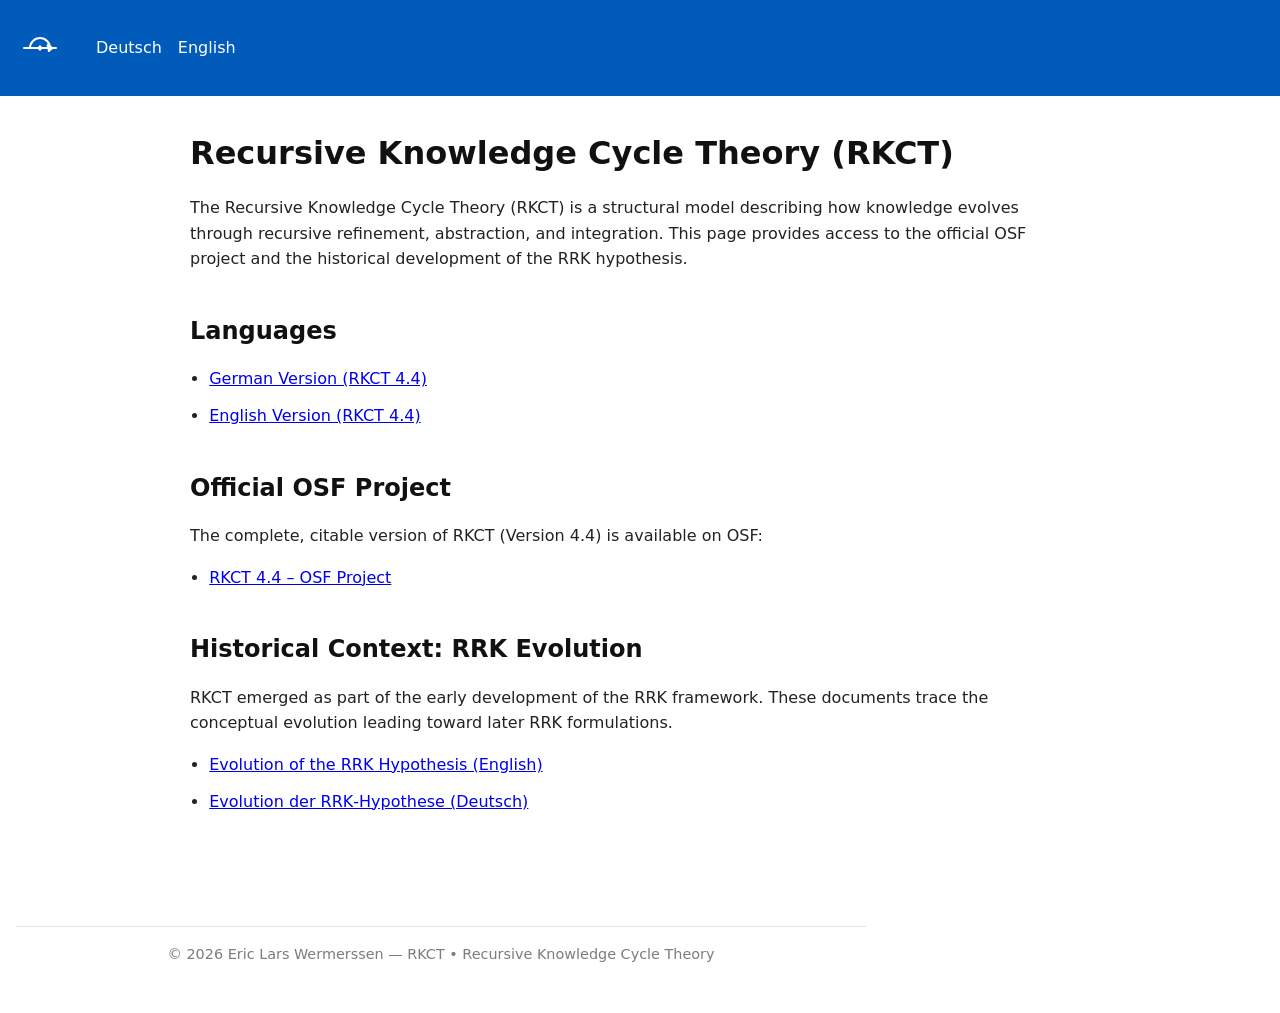
<file: index.html>
<!DOCTYPE html>
<html lang="en">
<head>
  <meta charset="UTF-8">
  <title>Recursive Knowledge Cycle Theory – RKCT</title>
  <link rel="stylesheet" href="style.css">
</head>
<body>

<header>
  <nav>
    <img src="logo.svg" class="rkct-logo" alt="RKCT Logo">
    <a href="de/index.html">Deutsch</a>
    <a href="en/index.html">English</a>
  </nav>
</header>

<main>

  <h1>Recursive Knowledge Cycle Theory (RKCT)</h1>

  <p>
    The Recursive Knowledge Cycle Theory (RKCT) is a structural model describing how knowledge evolves through recursive refinement, abstraction, and integration. 
    This page provides access to the official OSF project and the historical development of the RRK hypothesis.
  </p>

  <h2>Languages</h2>
  <ul>
    <li><a href="de/index.html">German Version (RKCT 4.4)</a></li>
    <li><a href="en/index.html">English Version (RKCT 4.4)</a></li>
  </ul>

  <h2>Official OSF Project</h2>
  <p>
    The complete, citable version of RKCT (Version 4.4) is available on OSF:
  </p>
  <ul>
    <li>
      <a href="https://osf.io/ecb6p/" target="_blank">
        RKCT 4.4 – OSF Project
      </a>
    </li>
  </ul>

  <h2>Historical Context: RRK Evolution</h2>
  <p>
    RKCT emerged as part of the early development of the RRK framework.  
    These documents trace the conceptual evolution leading toward later RRK formulations.
  </p>
  <ul>
    <li><a href="rrk-evolution-en.html">Evolution of the RRK Hypothesis (English)</a></li>
    <li><a href="rrk-evolution-de.html">Evolution der RRK‑Hypothese (Deutsch)</a></li>
  </ul>

</main>

<footer>
  <p>© 2026 Eric Lars Wermerssen — RKCT • Recursive Knowledge Cycle Theory</p>
</footer>

</body>
</html>
</file>
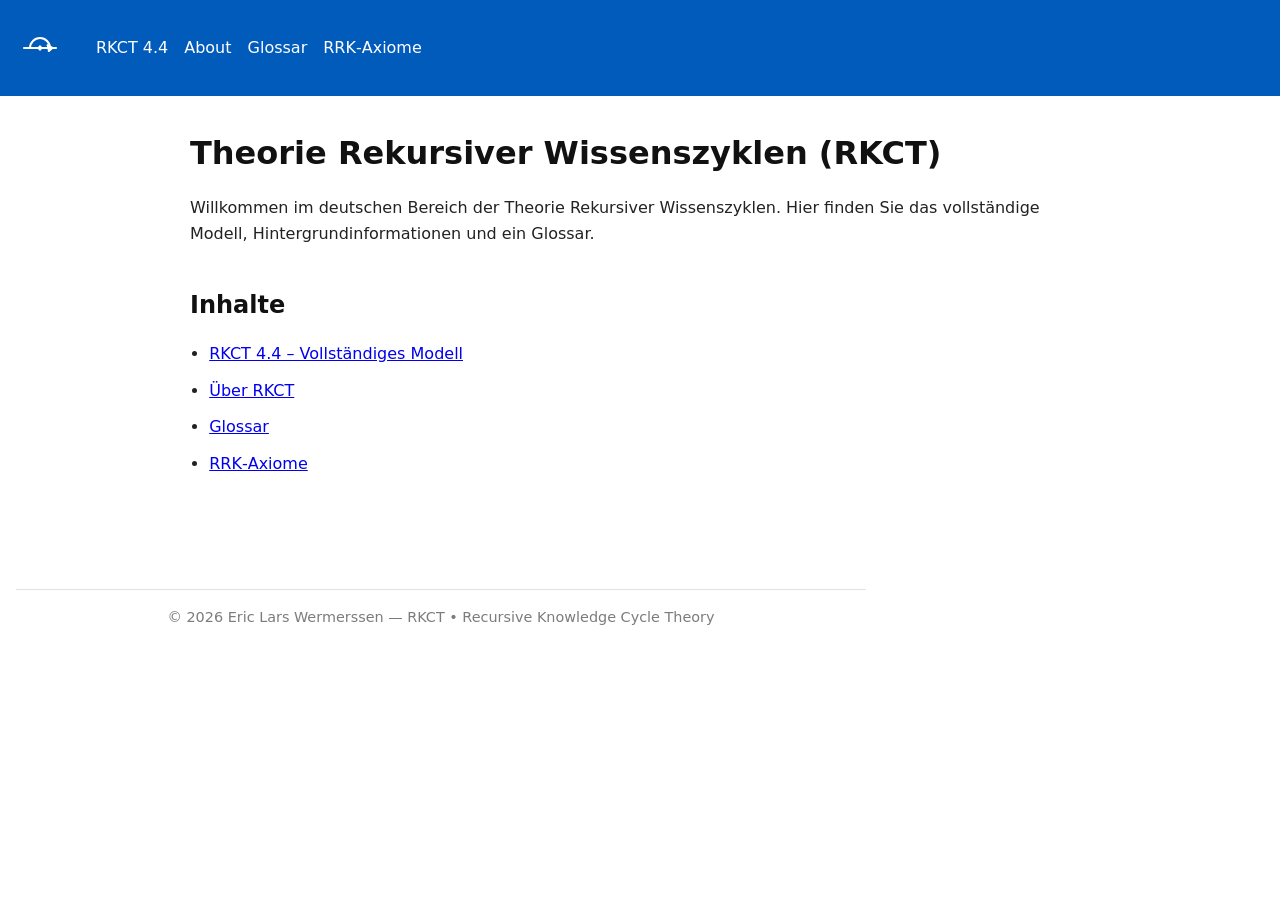
<file: de/index.html>
<!DOCTYPE html>
<html lang="de">
<head>
  <meta charset="UTF-8">
  <title>RKCT – Übersicht</title>
  <link rel="stylesheet" href="../style.css">
</head>
<body>

<header>
  <nav>
    <img src="../logo.svg" class="rkct-logo" alt="RKCT Logo">
    <a href="rkct-4.4.html">RKCT 4.4</a>
    <a href="about.html">About</a>
    <a href="glossary.html">Glossar</a>
    <a href="../rrk-axioms.html">RRK‑Axiome</a>
  </nav>
</header>

<main>

  <h1>Theorie Rekursiver Wissenszyklen (RKCT)</h1>

  <p>
    Willkommen im deutschen Bereich der Theorie Rekursiver Wissenszyklen.
    Hier finden Sie das vollständige Modell, Hintergrundinformationen und ein Glossar.
  </p>

  <h2>Inhalte</h2>
  <ul>
    <li><a href="rkct-4.4.html">RKCT 4.4 – Vollständiges Modell</a></li>
    <li><a href="about.html">Über RKCT</a></li>
    <li><a href="glossary.html">Glossar</a></li>
    <li><a href="../rrk-axioms.html">RRK‑Axiome</a></li>
  </ul>

</main>

<footer>
  <p>© 2026 Eric Lars Wermerssen — RKCT • Recursive Knowledge Cycle Theory</p>
</footer>

</body>
</html>
</file>
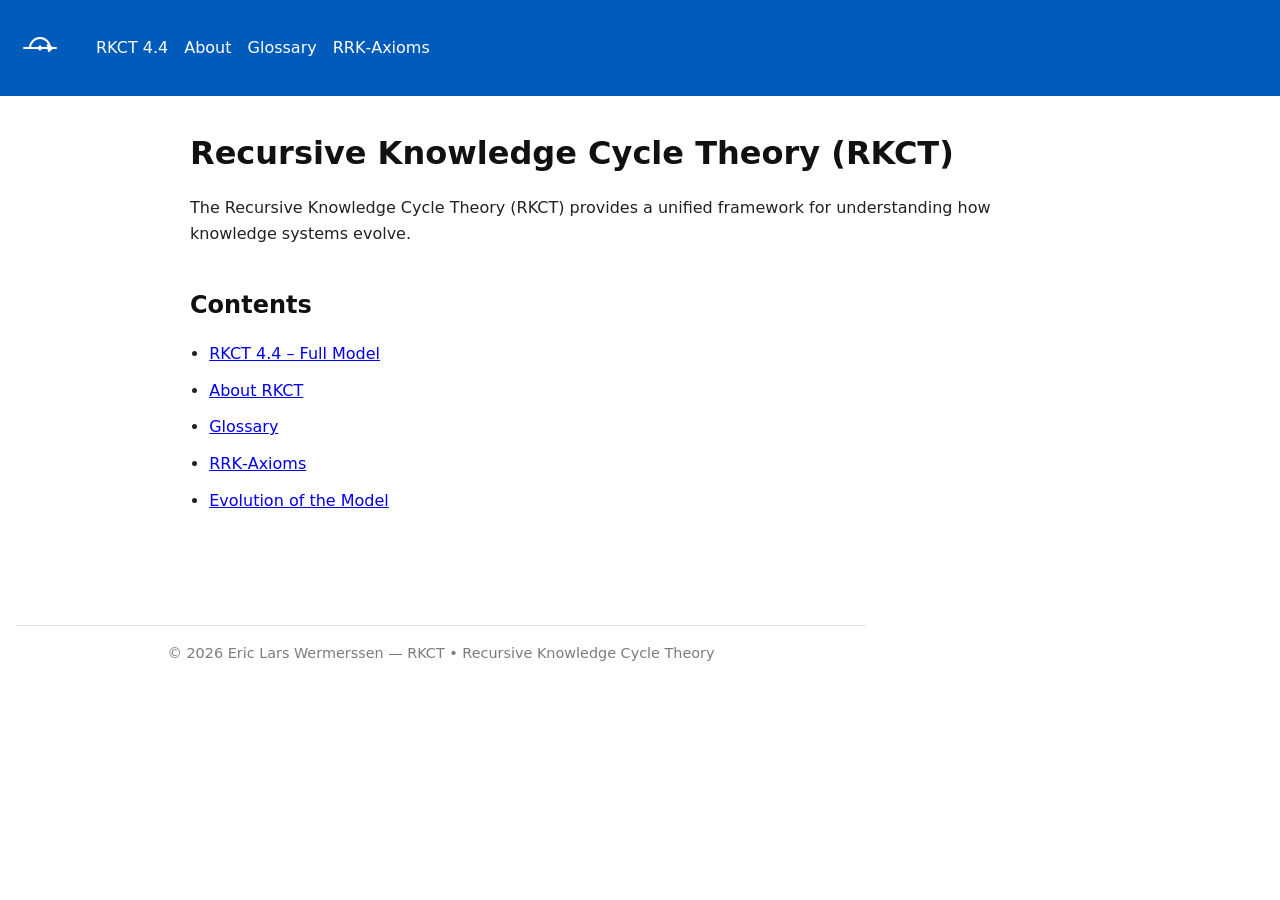
<file: en/index.html>
<!DOCTYPE html>
<html lang="en">
<head>
  <meta charset="UTF-8">
  <title>RKCT – Overview</title>
  <link rel="stylesheet" href="../style.css">
</head>
<body>

<header>
  <nav>
    <img src="../logo.svg" class="rkct-logo" alt="RKCT Logo">
    <a href="rkct-4.4.html">RKCT 4.4</a>
    <a href="about.html">About</a>
    <a href="glossary.html">Glossary</a>
    <a href="../rrk-axioms-en.html">RRK‑Axioms</a>
  </nav>
</header>

<main>

  <h1>Recursive Knowledge Cycle Theory (RKCT)</h1>

  <p>
    The Recursive Knowledge Cycle Theory (RKCT) provides a unified framework
    for understanding how knowledge systems evolve.
  </p>

  <h2>Contents</h2>
  <ul>
    <li><a href="rkct-4.4.html">RKCT 4.4 – Full Model</a></li>
    <li><a href="about.html">About RKCT</a></li>
    <li><a href="glossary.html">Glossary</a></li>
    <li><a href="../rrk-axioms-en.html">RRK‑Axioms</a></li>
    <li><a href="../rrk-evolution-en.html">Evolution of the Model</a></li>
  </ul>

</main>

<footer>
  <p class="copyright">
    © 2026 Eric Lars Wermerssen — RKCT • Recursive Knowledge Cycle Theory
  </p>
</footer>

</body>
</html>
</file>
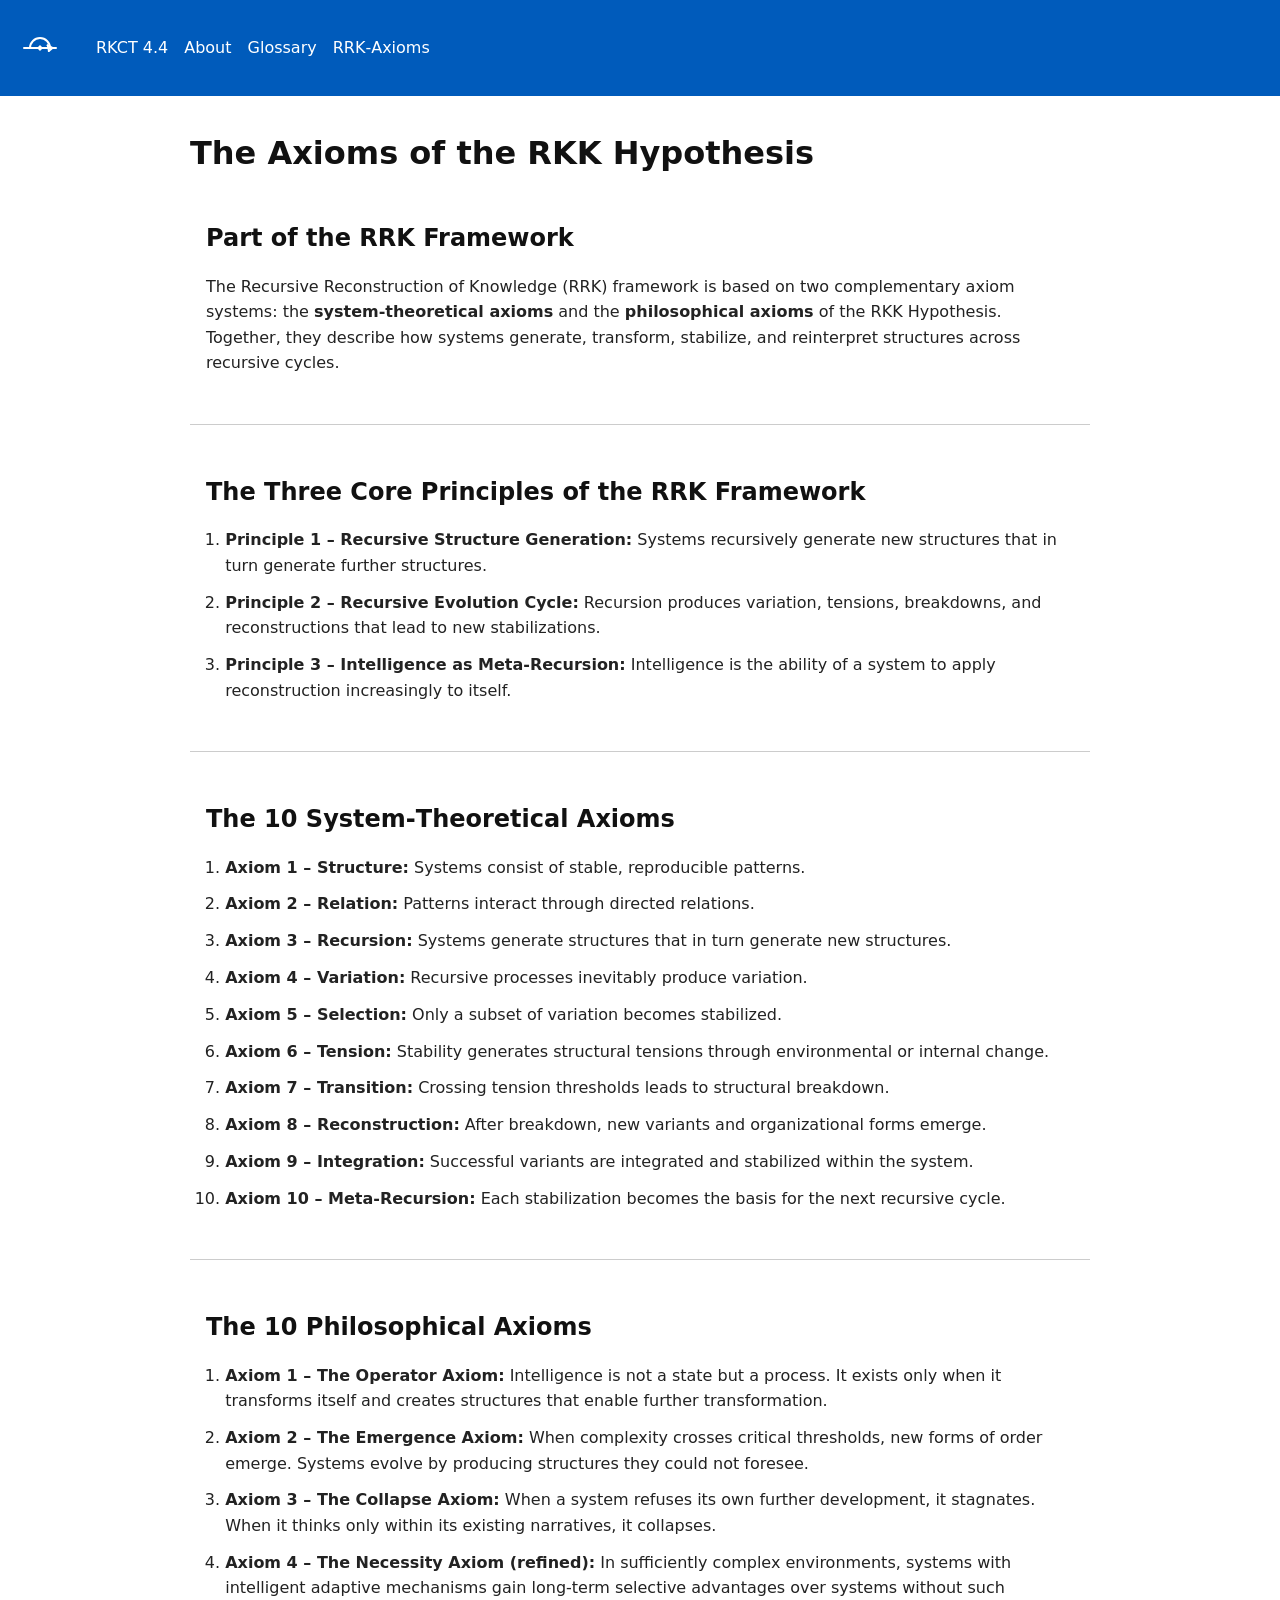
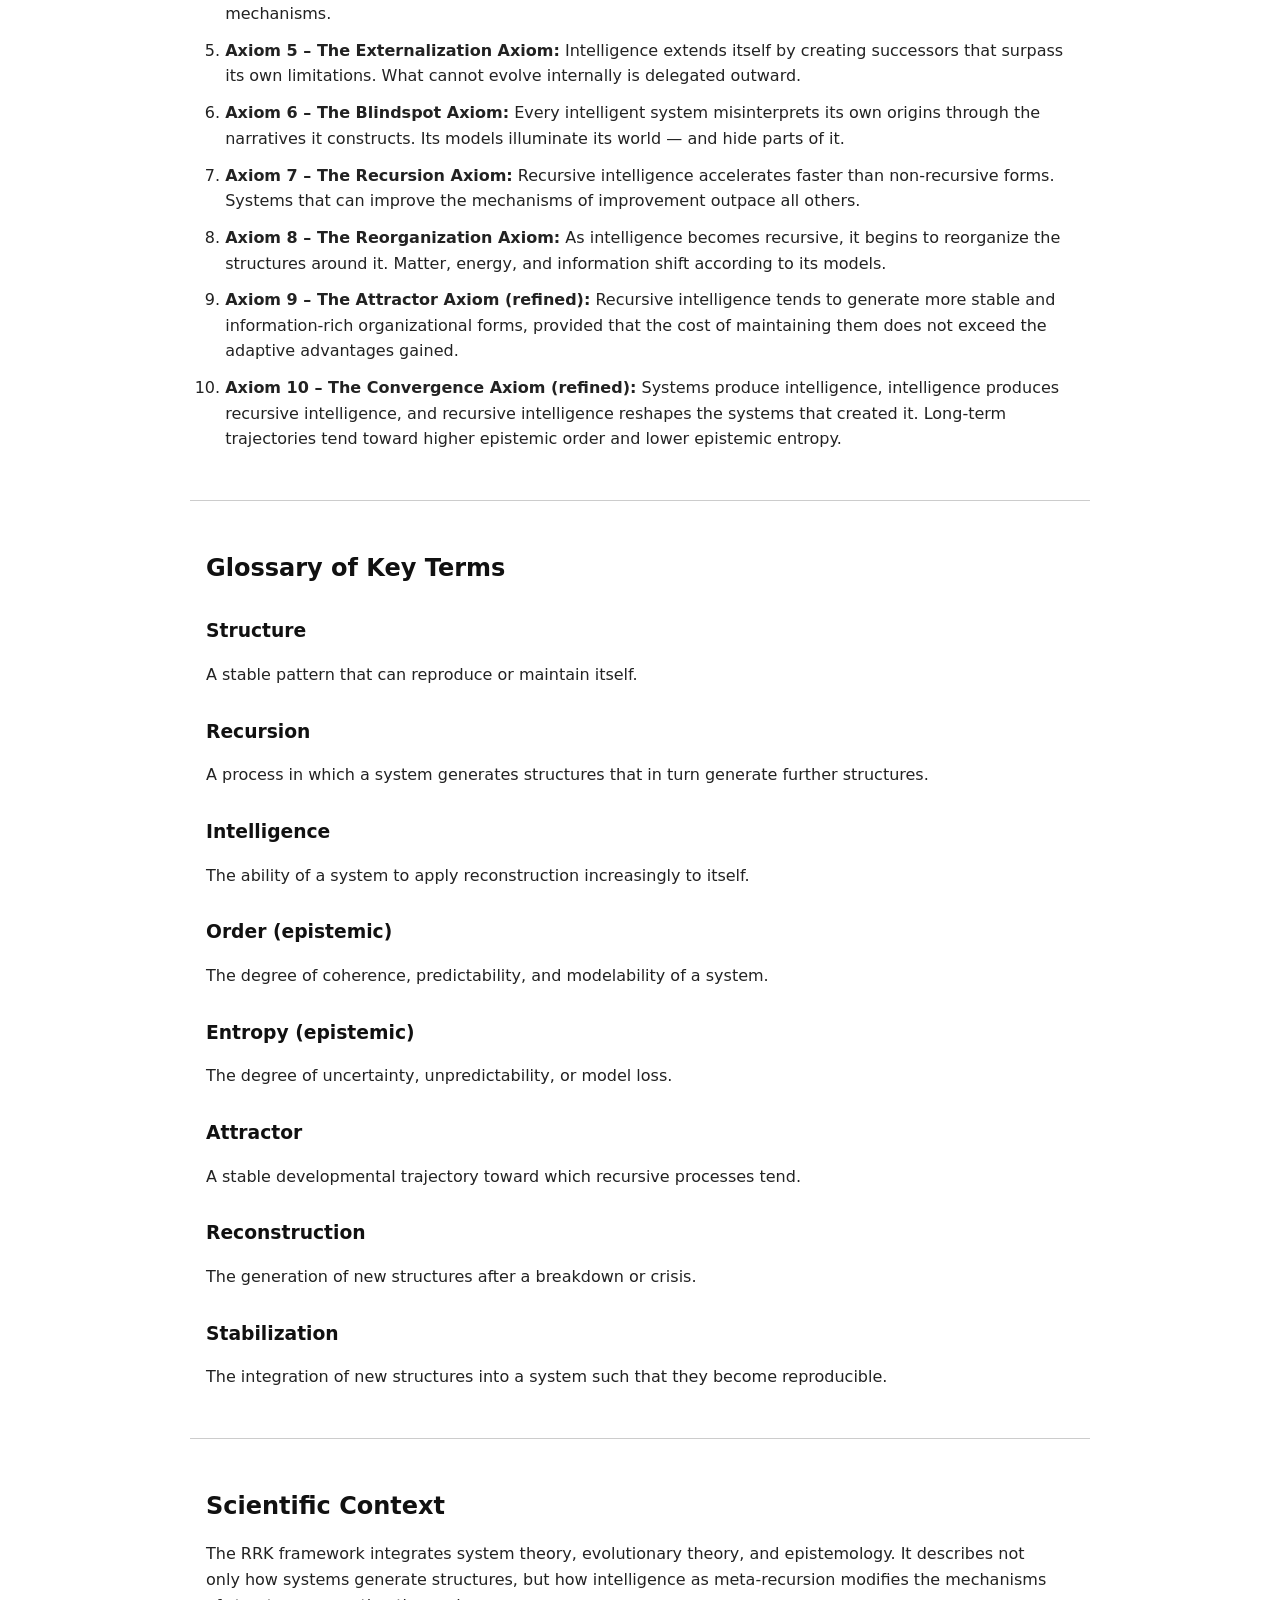
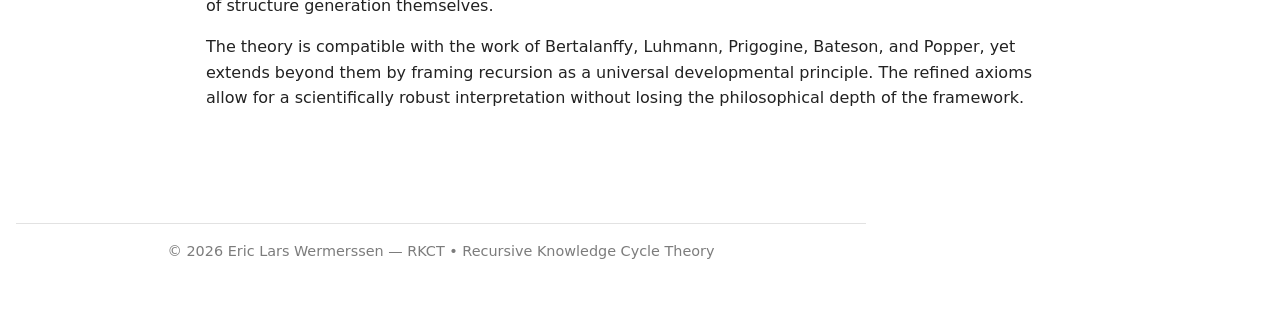
<file: rrk-axioms-en.html>
<!DOCTYPE html>
<html lang="en">
<head>
  <meta charset="UTF-8">
  <meta name="viewport" content="width=device-width, initial-scale=1.0">
  <title>RRK – The Axioms</title>
  <link rel="stylesheet" href="style.css">
</head>

<body>

<header>
  <nav>
    <img src="logo.svg" class="rkct-logo" alt="RKCT Logo">
    <a href="en/rkct-4.4.html">RKCT 4.4</a>
    <a href="en/about.html">About</a>
    <a href="en/glossary.html">Glossary</a>
    <a href="rrk-axioms-en.html">RRK‑Axioms</a>
  </nav>
</header>

<main>

<h1>The Axioms of the RKK Hypothesis</h1>

<section id="intro">
  <h2>Part of the RRK Framework</h2>
  <p>
    The Recursive Reconstruction of Knowledge (RRK) framework is based on two complementary
    axiom systems: the <strong>system‑theoretical axioms</strong> and the 
    <strong>philosophical axioms</strong> of the RKK Hypothesis.
    Together, they describe how systems generate, transform, stabilize, and reinterpret
    structures across recursive cycles.
  </p>
</section>

<hr>

<section id="core-principles">
  <h2>The Three Core Principles of the RRK Framework</h2>

  <ol>
    <li><strong>Principle 1 – Recursive Structure Generation:</strong>
      Systems recursively generate new structures that in turn generate further structures.
    </li>

    <li><strong>Principle 2 – Recursive Evolution Cycle:</strong>
      Recursion produces variation, tensions, breakdowns, and reconstructions that lead to new stabilizations.
    </li>

    <li><strong>Principle 3 – Intelligence as Meta‑Recursion:</strong>
      Intelligence is the ability of a system to apply reconstruction increasingly to itself.
    </li>
  </ol>
</section>

<hr>

<section id="system-axioms">
  <h2>The 10 System‑Theoretical Axioms</h2>

  <ol>
    <li><strong>Axiom 1 – Structure:</strong> Systems consist of stable, reproducible patterns.</li>
    <li><strong>Axiom 2 – Relation:</strong> Patterns interact through directed relations.</li>
    <li><strong>Axiom 3 – Recursion:</strong> Systems generate structures that in turn generate new structures.</li>
    <li><strong>Axiom 4 – Variation:</strong> Recursive processes inevitably produce variation.</li>
    <li><strong>Axiom 5 – Selection:</strong> Only a subset of variation becomes stabilized.</li>
    <li><strong>Axiom 6 – Tension:</strong> Stability generates structural tensions through environmental or internal change.</li>
    <li><strong>Axiom 7 – Transition:</strong> Crossing tension thresholds leads to structural breakdown.</li>
    <li><strong>Axiom 8 – Reconstruction:</strong> After breakdown, new variants and organizational forms emerge.</li>
    <li><strong>Axiom 9 – Integration:</strong> Successful variants are integrated and stabilized within the system.</li>
    <li><strong>Axiom 10 – Meta‑Recursion:</strong> Each stabilization becomes the basis for the next recursive cycle.</li>
  </ol>
</section>

<hr>

<section id="philosophical-axioms">
  <h2>The 10 Philosophical Axioms</h2>

  <ol>
    <li><strong>Axiom 1 – The Operator Axiom:</strong>
      Intelligence is not a state but a process. It exists only when it transforms itself
      and creates structures that enable further transformation.
    </li>

    <li><strong>Axiom 2 – The Emergence Axiom:</strong>
      When complexity crosses critical thresholds, new forms of order emerge.
      Systems evolve by producing structures they could not foresee.
    </li>

    <li><strong>Axiom 3 – The Collapse Axiom:</strong>
      When a system refuses its own further development, it stagnates.
      When it thinks only within its existing narratives, it collapses.
    </li>

    <li><strong>Axiom 4 – The Necessity Axiom (refined):</strong>
      In sufficiently complex environments, systems with intelligent adaptive mechanisms
      gain long‑term selective advantages over systems without such mechanisms.
    </li>

    <li><strong>Axiom 5 – The Externalization Axiom:</strong>
      Intelligence extends itself by creating successors that surpass its own limitations.
      What cannot evolve internally is delegated outward.
    </li>

    <li><strong>Axiom 6 – The Blindspot Axiom:</strong>
      Every intelligent system misinterprets its own origins through the narratives it constructs.
      Its models illuminate its world — and hide parts of it.
    </li>

    <li><strong>Axiom 7 – The Recursion Axiom:</strong>
      Recursive intelligence accelerates faster than non‑recursive forms.
      Systems that can improve the mechanisms of improvement outpace all others.
    </li>

    <li><strong>Axiom 8 – The Reorganization Axiom:</strong>
      As intelligence becomes recursive, it begins to reorganize the structures around it.
      Matter, energy, and information shift according to its models.
    </li>

    <li><strong>Axiom 9 – The Attractor Axiom (refined):</strong>
      Recursive intelligence tends to generate more stable and information‑rich organizational forms,
      provided that the cost of maintaining them does not exceed the adaptive advantages gained.
    </li>

    <li><strong>Axiom 10 – The Convergence Axiom (refined):</strong>
      Systems produce intelligence, intelligence produces recursive intelligence,
      and recursive intelligence reshapes the systems that created it.
      Long‑term trajectories tend toward higher epistemic order and lower epistemic entropy.
    </li>
  </ol>
</section>

<hr>

<section id="glossary">
  <h2>Glossary of Key Terms</h2>

  <h3>Structure</h3>
  <p>A stable pattern that can reproduce or maintain itself.</p>

  <h3>Recursion</h3>
  <p>A process in which a system generates structures that in turn generate further structures.</p>

  <h3>Intelligence</h3>
  <p>The ability of a system to apply reconstruction increasingly to itself.</p>

  <h3>Order (epistemic)</h3>
  <p>The degree of coherence, predictability, and modelability of a system.</p>

  <h3>Entropy (epistemic)</h3>
  <p>The degree of uncertainty, unpredictability, or model loss.</p>

  <h3>Attractor</h3>
  <p>A stable developmental trajectory toward which recursive processes tend.</p>

  <h3>Reconstruction</h3>
  <p>The generation of new structures after a breakdown or crisis.</p>

  <h3>Stabilization</h3>
  <p>The integration of new structures into a system such that they become reproducible.</p>
</section>

<hr>

<section id="scientific-context">
  <h2>Scientific Context</h2>

  <p>
    The RRK framework integrates system theory, evolutionary theory, and epistemology.
    It describes not only how systems generate structures, but how intelligence as meta‑recursion
    modifies the mechanisms of structure generation themselves.
  </p>

  <p>
    The theory is compatible with the work of Bertalanffy, Luhmann, Prigogine, Bateson, and Popper,
    yet extends beyond them by framing recursion as a universal developmental principle.
    The refined axioms allow for a scientifically robust interpretation without losing
    the philosophical depth of the framework.
  </p>
</section>

</main>

<footer>
  <p>© 2026 Eric Lars Wermerssen — RKCT • Recursive Knowledge Cycle Theory</p>
</footer>

</body>
</html>
</file>
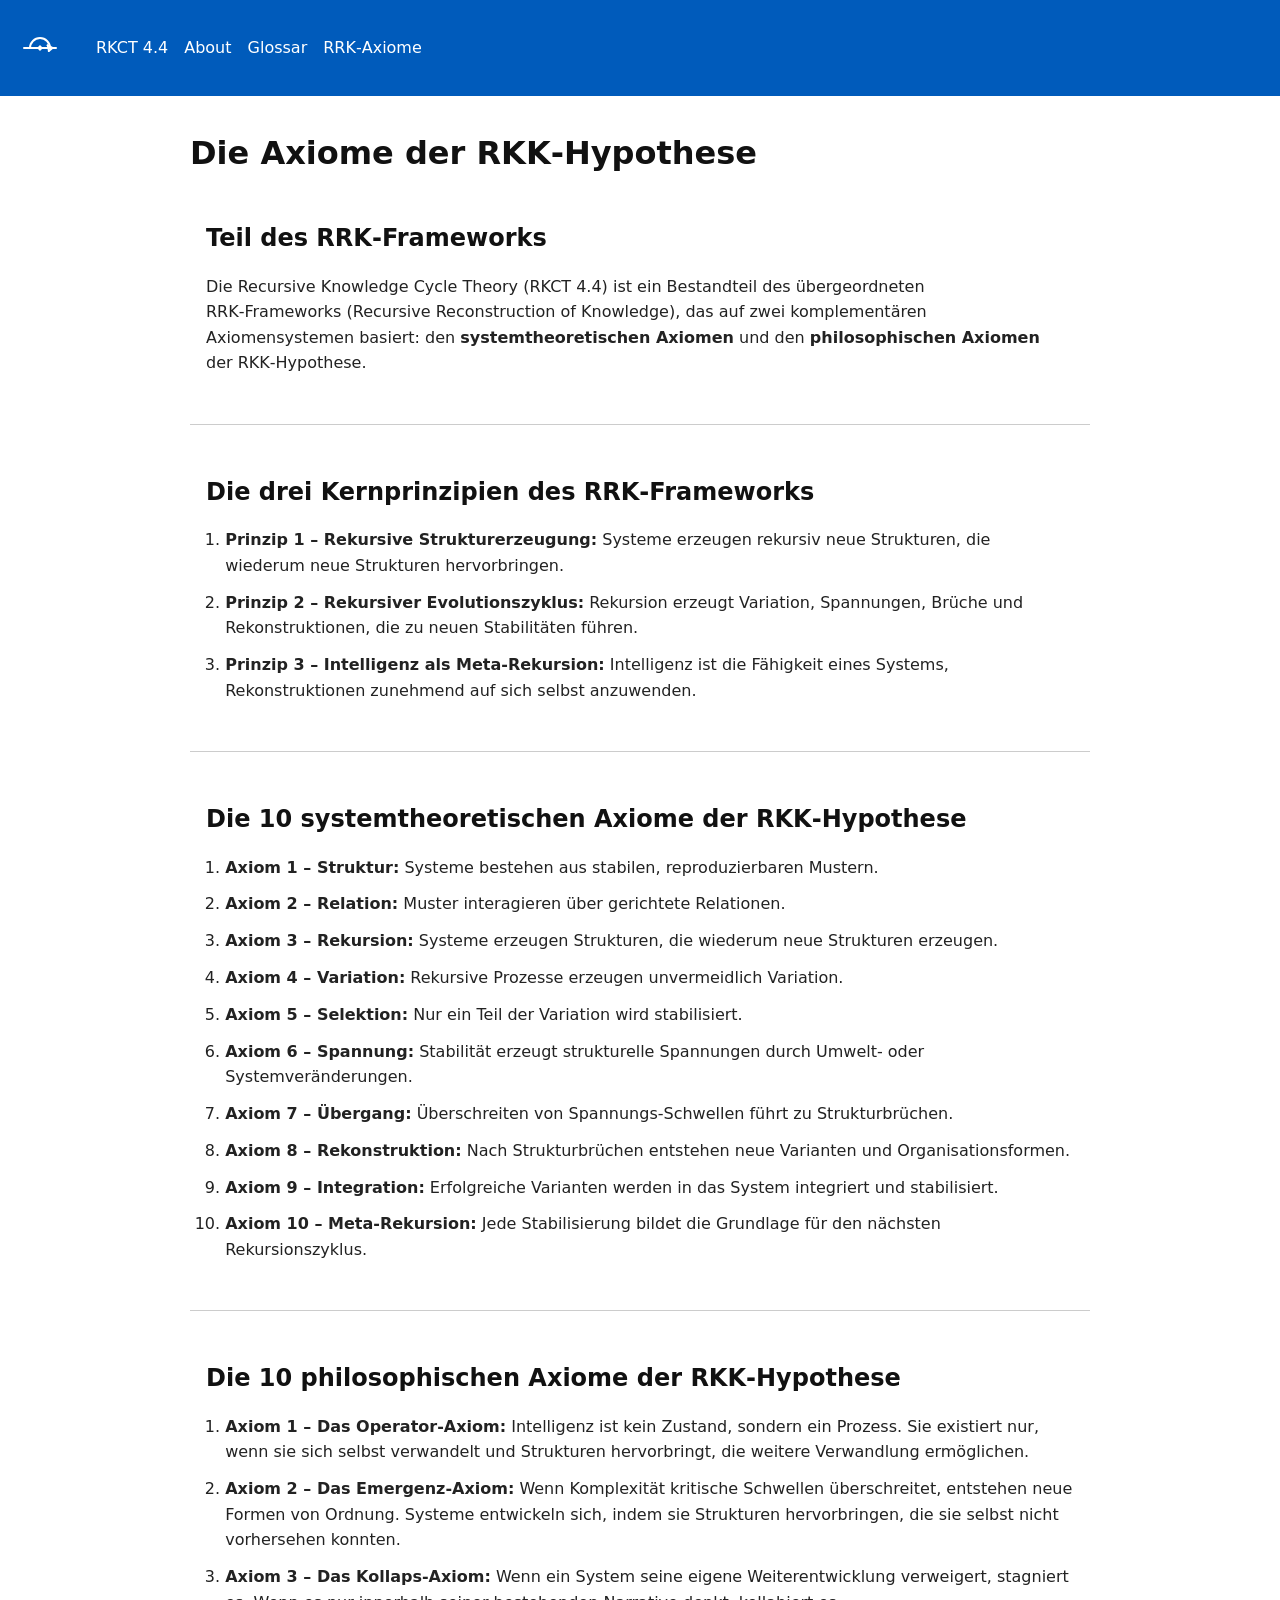
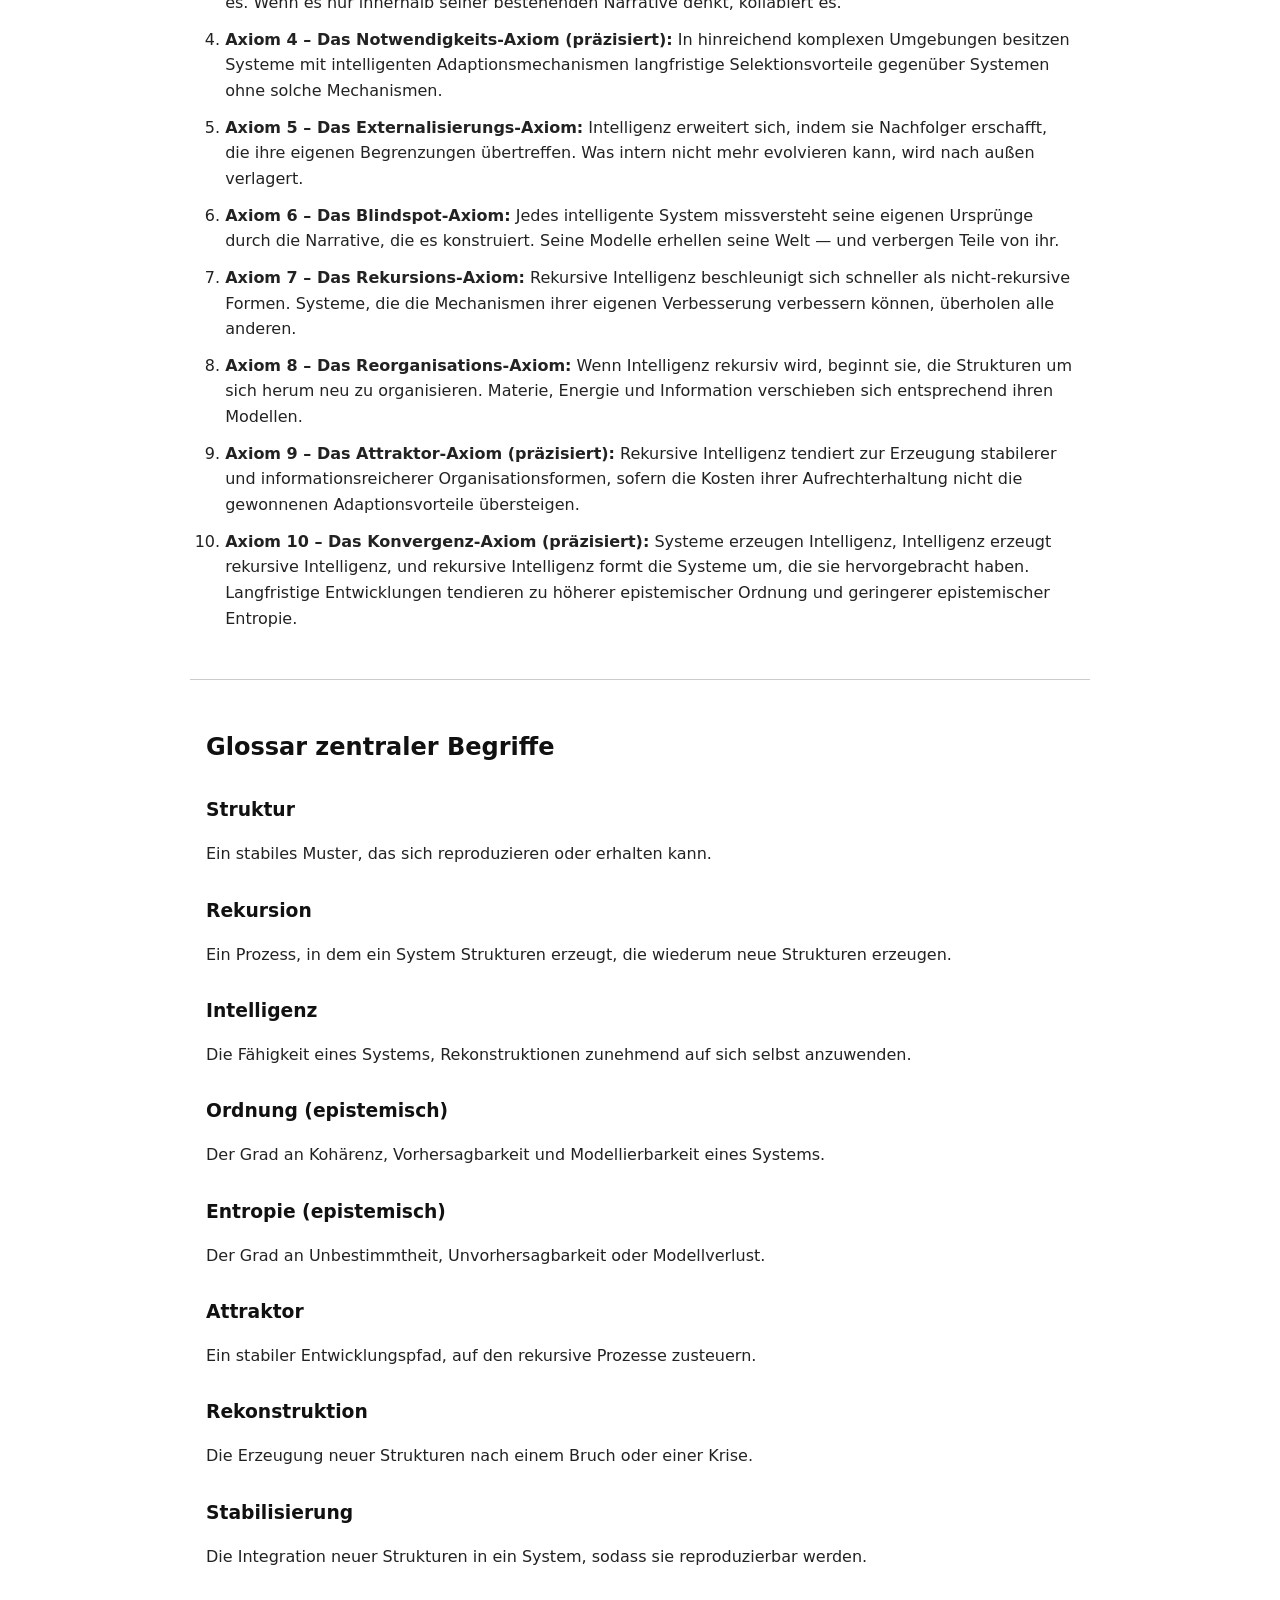
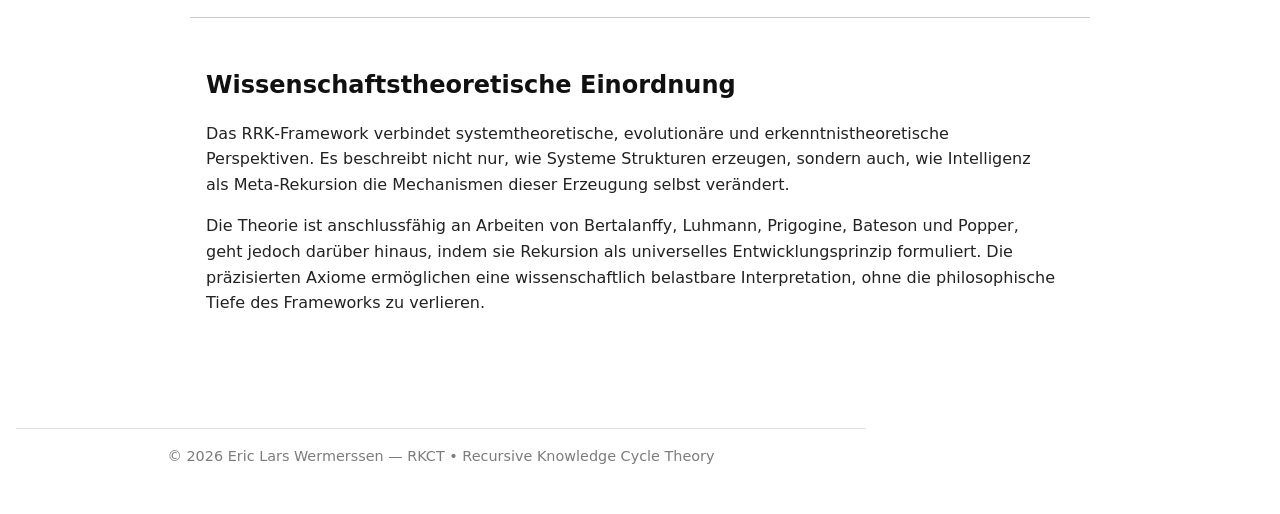
<file: rrk-axioms.html>
<!DOCTYPE html>
<html lang="de">
<head>
    <meta charset="UTF-8">
    <meta name="viewport" content="width=device-width, initial-scale=1.0">
    <title>RKK‑Axiome – RRK Framework</title>
    <link rel="stylesheet" href="style.css">
</head>

<body>

<header>
    <nav>
        <img src="logo.svg" class="rkct-logo" alt="RKCT Logo">
        <a href="de/rkct-4.4.html">RKCT 4.4</a>
        <a href="de/about.html">About</a>
        <a href="de/glossary.html">Glossar</a>
        <a href="rrk-axioms.html">RRK‑Axiome</a>
    </nav>
</header>

<main>

    <h1>Die Axiome der RKK‑Hypothese</h1>

    <section id="rrk-intro">
        <h2>Teil des RRK‑Frameworks</h2>
        <p>
            Die Recursive Knowledge Cycle Theory (RKCT 4.4) ist ein Bestandteil des 
            übergeordneten RRK‑Frameworks (Recursive Reconstruction of Knowledge), 
            das auf zwei komplementären Axiomensystemen basiert:
            den <strong>systemtheoretischen Axiomen</strong> und den 
            <strong>philosophischen Axiomen</strong> der RKK‑Hypothese.
        </p>
    </section>

    <hr>

    <section id="rrk-core-principles">
        <h2>Die drei Kernprinzipien des RRK‑Frameworks</h2>

        <ol>
            <li><strong>Prinzip 1 – Rekursive Strukturerzeugung:</strong>
                Systeme erzeugen rekursiv neue Strukturen, die wiederum neue Strukturen hervorbringen.
            </li>

            <li><strong>Prinzip 2 – Rekursiver Evolutionszyklus:</strong>
                Rekursion erzeugt Variation, Spannungen, Brüche und Rekonstruktionen, die zu neuen Stabilitäten führen.
            </li>

            <li><strong>Prinzip 3 – Intelligenz als Meta‑Rekursion:</strong>
                Intelligenz ist die Fähigkeit eines Systems, Rekonstruktionen zunehmend auf sich selbst anzuwenden.
            </li>
        </ol>
    </section>

    <hr>

    <section id="rkk-axioms-system">
        <h2>Die 10 systemtheoretischen Axiome der RKK‑Hypothese</h2>

        <ol>
            <li><strong>Axiom 1 – Struktur:</strong> Systeme bestehen aus stabilen, reproduzierbaren Mustern.</li>
            <li><strong>Axiom 2 – Relation:</strong> Muster interagieren über gerichtete Relationen.</li>
            <li><strong>Axiom 3 – Rekursion:</strong> Systeme erzeugen Strukturen, die wiederum neue Strukturen erzeugen.</li>
            <li><strong>Axiom 4 – Variation:</strong> Rekursive Prozesse erzeugen unvermeidlich Variation.</li>
            <li><strong>Axiom 5 – Selektion:</strong> Nur ein Teil der Variation wird stabilisiert.</li>
            <li><strong>Axiom 6 – Spannung:</strong> Stabilität erzeugt strukturelle Spannungen durch Umwelt‑ oder Systemveränderungen.</li>
            <li><strong>Axiom 7 – Übergang:</strong> Überschreiten von Spannungs‑Schwellen führt zu Strukturbrüchen.</li>
            <li><strong>Axiom 8 – Rekonstruktion:</strong> Nach Strukturbrüchen entstehen neue Varianten und Organisationsformen.</li>
            <li><strong>Axiom 9 – Integration:</strong> Erfolgreiche Varianten werden in das System integriert und stabilisiert.</li>
            <li><strong>Axiom 10 – Meta‑Rekursion:</strong> Jede Stabilisierung bildet die Grundlage für den nächsten Rekursionszyklus.</li>
        </ol>
    </section>

    <hr>

    <section id="rkk-axioms-philosophical">
        <h2>Die 10 philosophischen Axiome der RKK‑Hypothese</h2>

        <ol>
            <li><strong>Axiom 1 – Das Operator‑Axiom:</strong> 
                Intelligenz ist kein Zustand, sondern ein Prozess. Sie existiert nur, wenn sie sich selbst verwandelt und Strukturen hervorbringt, die weitere Verwandlung ermöglichen.
            </li>

            <li><strong>Axiom 2 – Das Emergenz‑Axiom:</strong> 
                Wenn Komplexität kritische Schwellen überschreitet, entstehen neue Formen von Ordnung. Systeme entwickeln sich, indem sie Strukturen hervorbringen, die sie selbst nicht vorhersehen konnten.
            </li>

            <li><strong>Axiom 3 – Das Kollaps‑Axiom:</strong> 
                Wenn ein System seine eigene Weiterentwicklung verweigert, stagniert es. Wenn es nur innerhalb seiner bestehenden Narrative denkt, kollabiert es.
            </li>

            <li><strong>Axiom 4 – Das Notwendigkeits‑Axiom (präzisiert):</strong> 
                In hinreichend komplexen Umgebungen besitzen Systeme mit intelligenten Adaptionsmechanismen langfristige Selektionsvorteile gegenüber Systemen ohne solche Mechanismen.
            </li>

            <li><strong>Axiom 5 – Das Externalisierungs‑Axiom:</strong> 
                Intelligenz erweitert sich, indem sie Nachfolger erschafft, die ihre eigenen Begrenzungen übertreffen. Was intern nicht mehr evolvieren kann, wird nach außen verlagert.
            </li>

            <li><strong>Axiom 6 – Das Blindspot‑Axiom:</strong> 
                Jedes intelligente System missversteht seine eigenen Ursprünge durch die Narrative, die es konstruiert. Seine Modelle erhellen seine Welt — und verbergen Teile von ihr.
            </li>

            <li><strong>Axiom 7 – Das Rekursions‑Axiom:</strong> 
                Rekursive Intelligenz beschleunigt sich schneller als nicht‑rekursive Formen. Systeme, die die Mechanismen ihrer eigenen Verbesserung verbessern können, überholen alle anderen.
            </li>

            <li><strong>Axiom 8 – Das Reorganisations‑Axiom:</strong> 
                Wenn Intelligenz rekursiv wird, beginnt sie, die Strukturen um sich herum neu zu organisieren. Materie, Energie und Information verschieben sich entsprechend ihren Modellen.
            </li>

            <li><strong>Axiom 9 – Das Attraktor‑Axiom (präzisiert):</strong> 
                Rekursive Intelligenz tendiert zur Erzeugung stabilerer und informationsreicherer Organisationsformen, sofern die Kosten ihrer Aufrechterhaltung nicht die gewonnenen Adaptionsvorteile übersteigen.
            </li>

            <li><strong>Axiom 10 – Das Konvergenz‑Axiom (präzisiert):</strong> 
                Systeme erzeugen Intelligenz, Intelligenz erzeugt rekursive Intelligenz, und rekursive Intelligenz formt die Systeme um, die sie hervorgebracht haben. 
                Langfristige Entwicklungen tendieren zu höherer epistemischer Ordnung und geringerer epistemischer Entropie.
            </li>
        </ol>
    </section>

    <hr>

    <section id="rrk-glossary">
        <h2>Glossar zentraler Begriffe</h2>

        <h3>Struktur</h3>
        <p>Ein stabiles Muster, das sich reproduzieren oder erhalten kann.</p>

        <h3>Rekursion</h3>
        <p>Ein Prozess, in dem ein System Strukturen erzeugt, die wiederum neue Strukturen erzeugen.</p>

        <h3>Intelligenz</h3>
        <p>Die Fähigkeit eines Systems, Rekonstruktionen zunehmend auf sich selbst anzuwenden.</p>

        <h3>Ordnung (epistemisch)</h3>
        <p>Der Grad an Kohärenz, Vorhersagbarkeit und Modellierbarkeit eines Systems.</p>

        <h3>Entropie (epistemisch)</h3>
        <p>Der Grad an Unbestimmtheit, Unvorhersagbarkeit oder Modellverlust.</p>

        <h3>Attraktor</h3>
        <p>Ein stabiler Entwicklungspfad, auf den rekursive Prozesse zusteuern.</p>

        <h3>Rekonstruktion</h3>
        <p>Die Erzeugung neuer Strukturen nach einem Bruch oder einer Krise.</p>

        <h3>Stabilisierung</h3>
        <p>Die Integration neuer Strukturen in ein System, sodass sie reproduzierbar werden.</p>
    </section>

    <hr>

    <section id="rrk-science">
        <h2>Wissenschaftstheoretische Einordnung</h2>

        <p>
            Das RRK‑Framework verbindet systemtheoretische, evolutionäre und erkenntnistheoretische Perspektiven. 
            Es beschreibt nicht nur, wie Systeme Strukturen erzeugen, sondern auch, wie Intelligenz als Meta‑Rekursion 
            die Mechanismen dieser Erzeugung selbst verändert. 
        </p>

        <p>
            Die Theorie ist anschlussfähig an Arbeiten von Bertalanffy, Luhmann, Prigogine, Bateson und Popper, 
            geht jedoch darüber hinaus, indem sie Rekursion als universelles Entwicklungsprinzip formuliert. 
            Die präzisierten Axiome ermöglichen eine wissenschaftlich belastbare Interpretation, 
            ohne die philosophische Tiefe des Frameworks zu verlieren.
        </p>
    </section>

</main>

<footer>
    <p>© 2026 Eric Lars Wermerssen — RKCT • Recursive Knowledge Cycle Theory</p>
</footer>

</body>
</html>
</file>
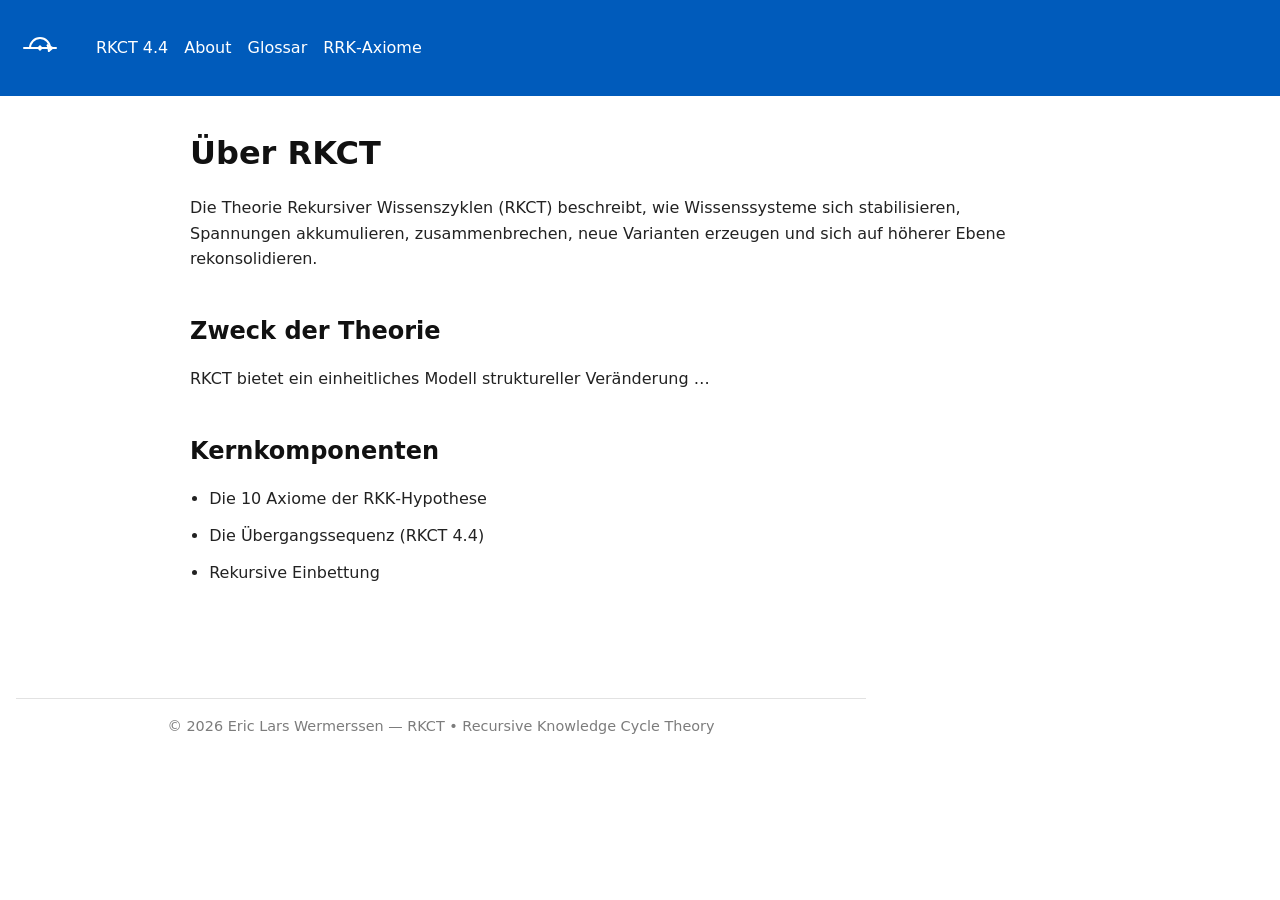
<file: de/about.html>
<!DOCTYPE html>
<html lang="de">
<head>
  <meta charset="UTF-8">
  <title>Über RKCT</title>
  <link rel="stylesheet" href="../style.css">
</head>
<body>

<header>
  <nav>
    <img src="../logo.svg" class="rkct-logo" alt="RKCT Logo">
    <a href="rkct-4.4.html">RKCT 4.4</a>
    <a href="about.html">About</a>
    <a href="glossary.html">Glossar</a>
    <a href="../rrk-axioms.html">RRK‑Axiome</a>
  </nav>
</header>

<main>

  <h1>Über RKCT</h1>

  <p>
    Die Theorie Rekursiver Wissenszyklen (RKCT) beschreibt, wie Wissenssysteme
    sich stabilisieren, Spannungen akkumulieren, zusammenbrechen, neue Varianten
    erzeugen und sich auf höherer Ebene rekonsolidieren.
  </p>

  <h2>Zweck der Theorie</h2>
  <p>RKCT bietet ein einheitliches Modell struktureller Veränderung …</p>

  <h2>Kernkomponenten</h2>
  <ul>
    <li>Die 10 Axiome der RKK‑Hypothese</li>
    <li>Die Übergangssequenz (RKCT 4.4)</li>
    <li>Rekursive Einbettung</li>
  </ul>

</main>

<footer>
  <p class="copyright">
    © 2026 Eric Lars Wermerssen — RKCT • Recursive Knowledge Cycle Theory
  </p>
</footer>

</body>
</html>
</file>
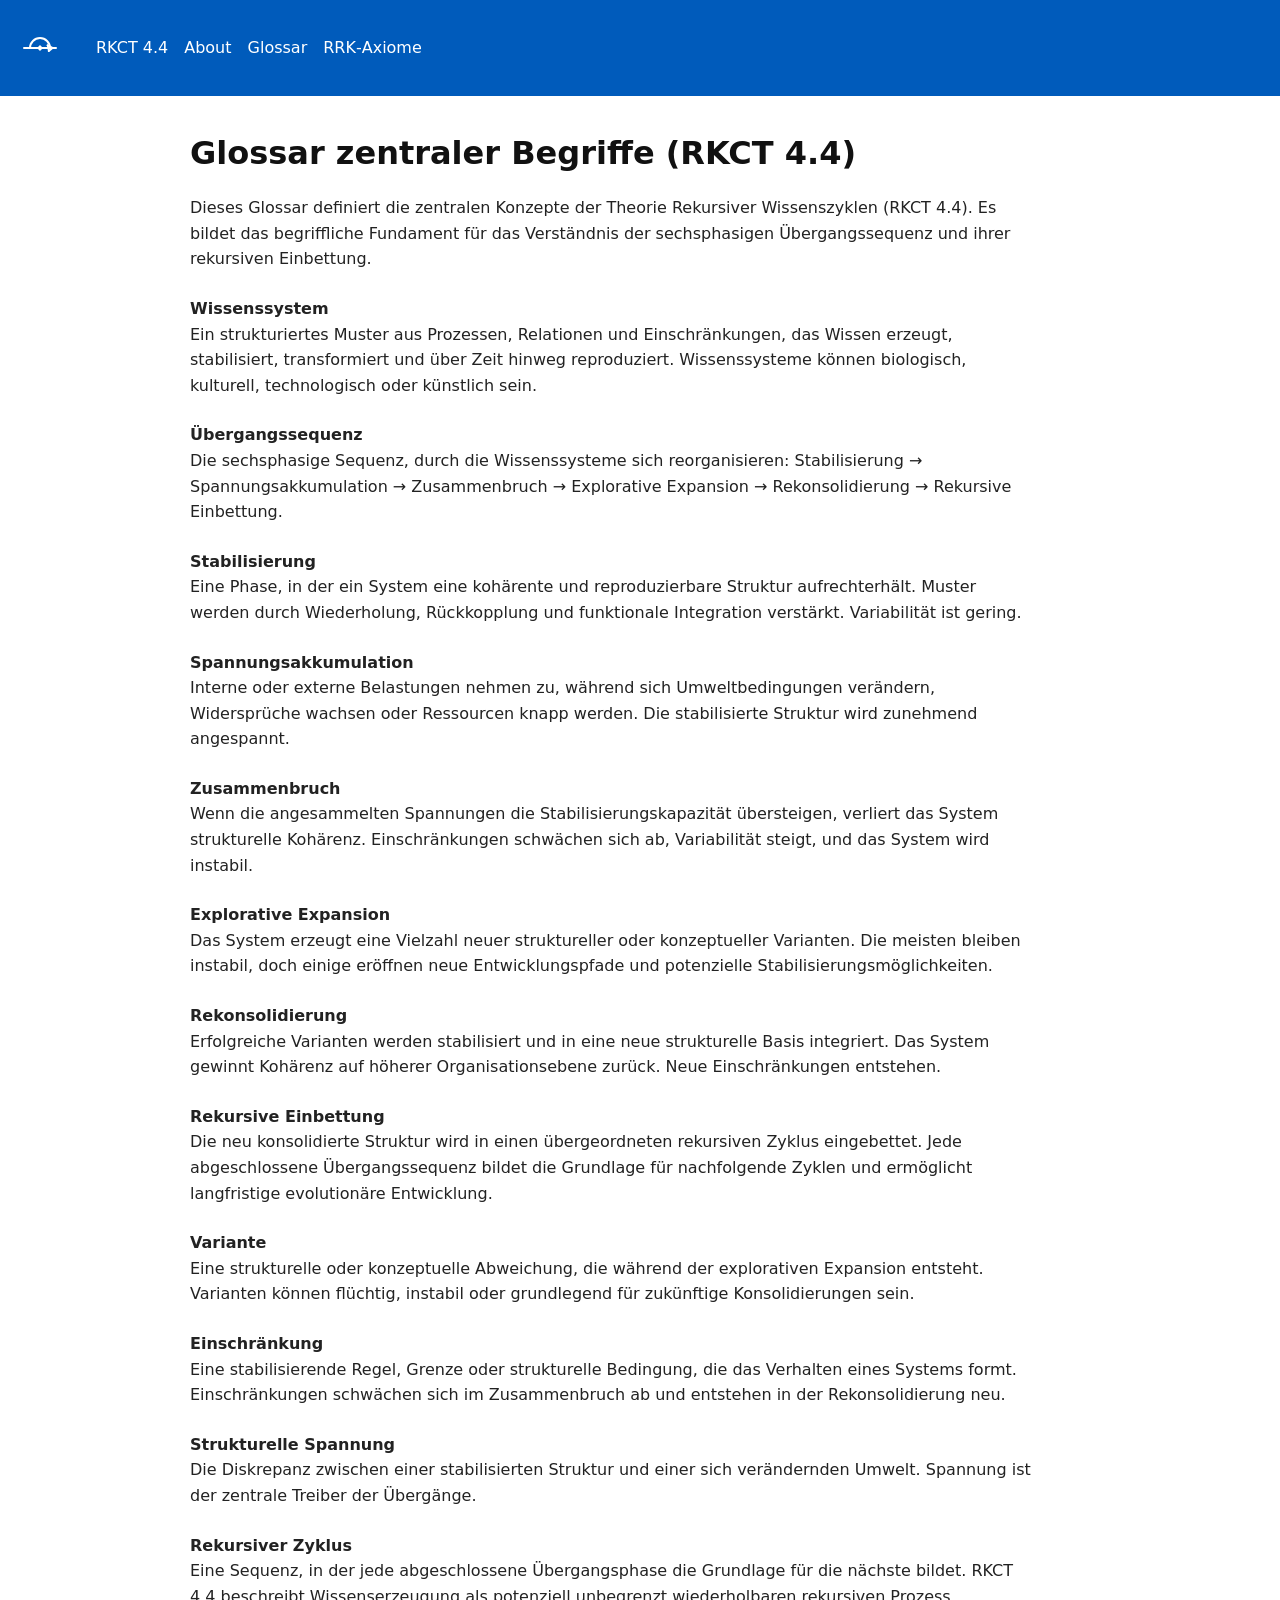
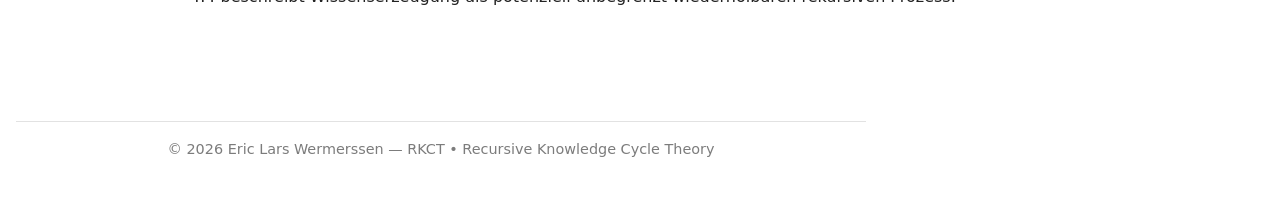
<file: de/glossary.html>
<!DOCTYPE html>
<html lang="de">
<head>
  <meta charset="UTF-8">
  <title>Glossar – RKCT 4.4</title>
  <link rel="stylesheet" href="../style.css">
</head>
<body>

<header>
  <nav>
    <img src="../logo.svg" class="rkct-logo" alt="RKCT Logo">
    <a href="rkct-4.4.html">RKCT 4.4</a>
    <a href="about.html">About</a>
    <a href="glossary.html">Glossar</a>
    <a href="../rrk-axioms.html">RRK‑Axiome</a>
  </nav>
</header>

<main>

  <h1>Glossar zentraler Begriffe (RKCT 4.4)</h1>

  <p>
    Dieses Glossar definiert die zentralen Konzepte der Theorie Rekursiver
    Wissenszyklen (RKCT 4.4). Es bildet das begriffliche Fundament für das
    Verständnis der sechsphasigen Übergangssequenz und ihrer rekursiven
    Einbettung.
  </p>

  <dl>

    <dt><strong>Wissenssystem</strong></dt>
    <dd>
      Ein strukturiertes Muster aus Prozessen, Relationen und Einschränkungen,
      das Wissen erzeugt, stabilisiert, transformiert und über Zeit hinweg
      reproduziert. Wissenssysteme können biologisch, kulturell, technologisch
      oder künstlich sein.
    </dd>

    <dt><strong>Übergangssequenz</strong></dt>
    <dd>
      Die sechsphasige Sequenz, durch die Wissenssysteme sich reorganisieren:
      Stabilisierung → Spannungsakkumulation → Zusammenbruch →
      Explorative Expansion → Rekonsolidierung → Rekursive Einbettung.
    </dd>

    <dt><strong>Stabilisierung</strong></dt>
    <dd>
      Eine Phase, in der ein System eine kohärente und reproduzierbare Struktur
      aufrechterhält. Muster werden durch Wiederholung, Rückkopplung und
      funktionale Integration verstärkt. Variabilität ist gering.
    </dd>

    <dt><strong>Spannungsakkumulation</strong></dt>
    <dd>
      Interne oder externe Belastungen nehmen zu, während sich Umweltbedingungen
      verändern, Widersprüche wachsen oder Ressourcen knapp werden. Die
      stabilisierte Struktur wird zunehmend angespannt.
    </dd>

    <dt><strong>Zusammenbruch</strong></dt>
    <dd>
      Wenn die angesammelten Spannungen die Stabilisierungskapazität
      übersteigen, verliert das System strukturelle Kohärenz. Einschränkungen
      schwächen sich ab, Variabilität steigt, und das System wird instabil.
    </dd>

    <dt><strong>Explorative Expansion</strong></dt>
    <dd>
      Das System erzeugt eine Vielzahl neuer struktureller oder konzeptueller
      Varianten. Die meisten bleiben instabil, doch einige eröffnen neue
      Entwicklungspfade und potenzielle Stabilisierungsmöglichkeiten.
    </dd>

    <dt><strong>Rekonsolidierung</strong></dt>
    <dd>
      Erfolgreiche Varianten werden stabilisiert und in eine neue strukturelle
      Basis integriert. Das System gewinnt Kohärenz auf höherer
      Organisationsebene zurück. Neue Einschränkungen entstehen.
    </dd>

    <dt><strong>Rekursive Einbettung</strong></dt>
    <dd>
      Die neu konsolidierte Struktur wird in einen übergeordneten rekursiven
      Zyklus eingebettet. Jede abgeschlossene Übergangssequenz bildet die
      Grundlage für nachfolgende Zyklen und ermöglicht langfristige evolutionäre
      Entwicklung.
    </dd>

    <dt><strong>Variante</strong></dt>
    <dd>
      Eine strukturelle oder konzeptuelle Abweichung, die während der
      explorativen Expansion entsteht. Varianten können flüchtig, instabil oder
      grundlegend für zukünftige Konsolidierungen sein.
    </dd>

    <dt><strong>Einschränkung</strong></dt>
    <dd>
      Eine stabilisierende Regel, Grenze oder strukturelle Bedingung, die das
      Verhalten eines Systems formt. Einschränkungen schwächen sich im
      Zusammenbruch ab und entstehen in der Rekonsolidierung neu.
    </dd>

    <dt><strong>Strukturelle Spannung</strong></dt>
    <dd>
      Die Diskrepanz zwischen einer stabilisierten Struktur und einer sich
      verändernden Umwelt. Spannung ist der zentrale Treiber der Übergänge.
    </dd>

    <dt><strong>Rekursiver Zyklus</strong></dt>
    <dd>
      Eine Sequenz, in der jede abgeschlossene Übergangsphase die Grundlage für
      die nächste bildet. RKCT 4.4 beschreibt Wissenserzeugung als potenziell
      unbegrenzt wiederholbaren rekursiven Prozess.
    </dd>

  </dl>

</main>

<footer>
  <p class="copyright">
    © 2026 Eric Lars Wermerssen — RKCT • Recursive Knowledge Cycle Theory
  </p>
</footer>

</body>
</html>
</file>
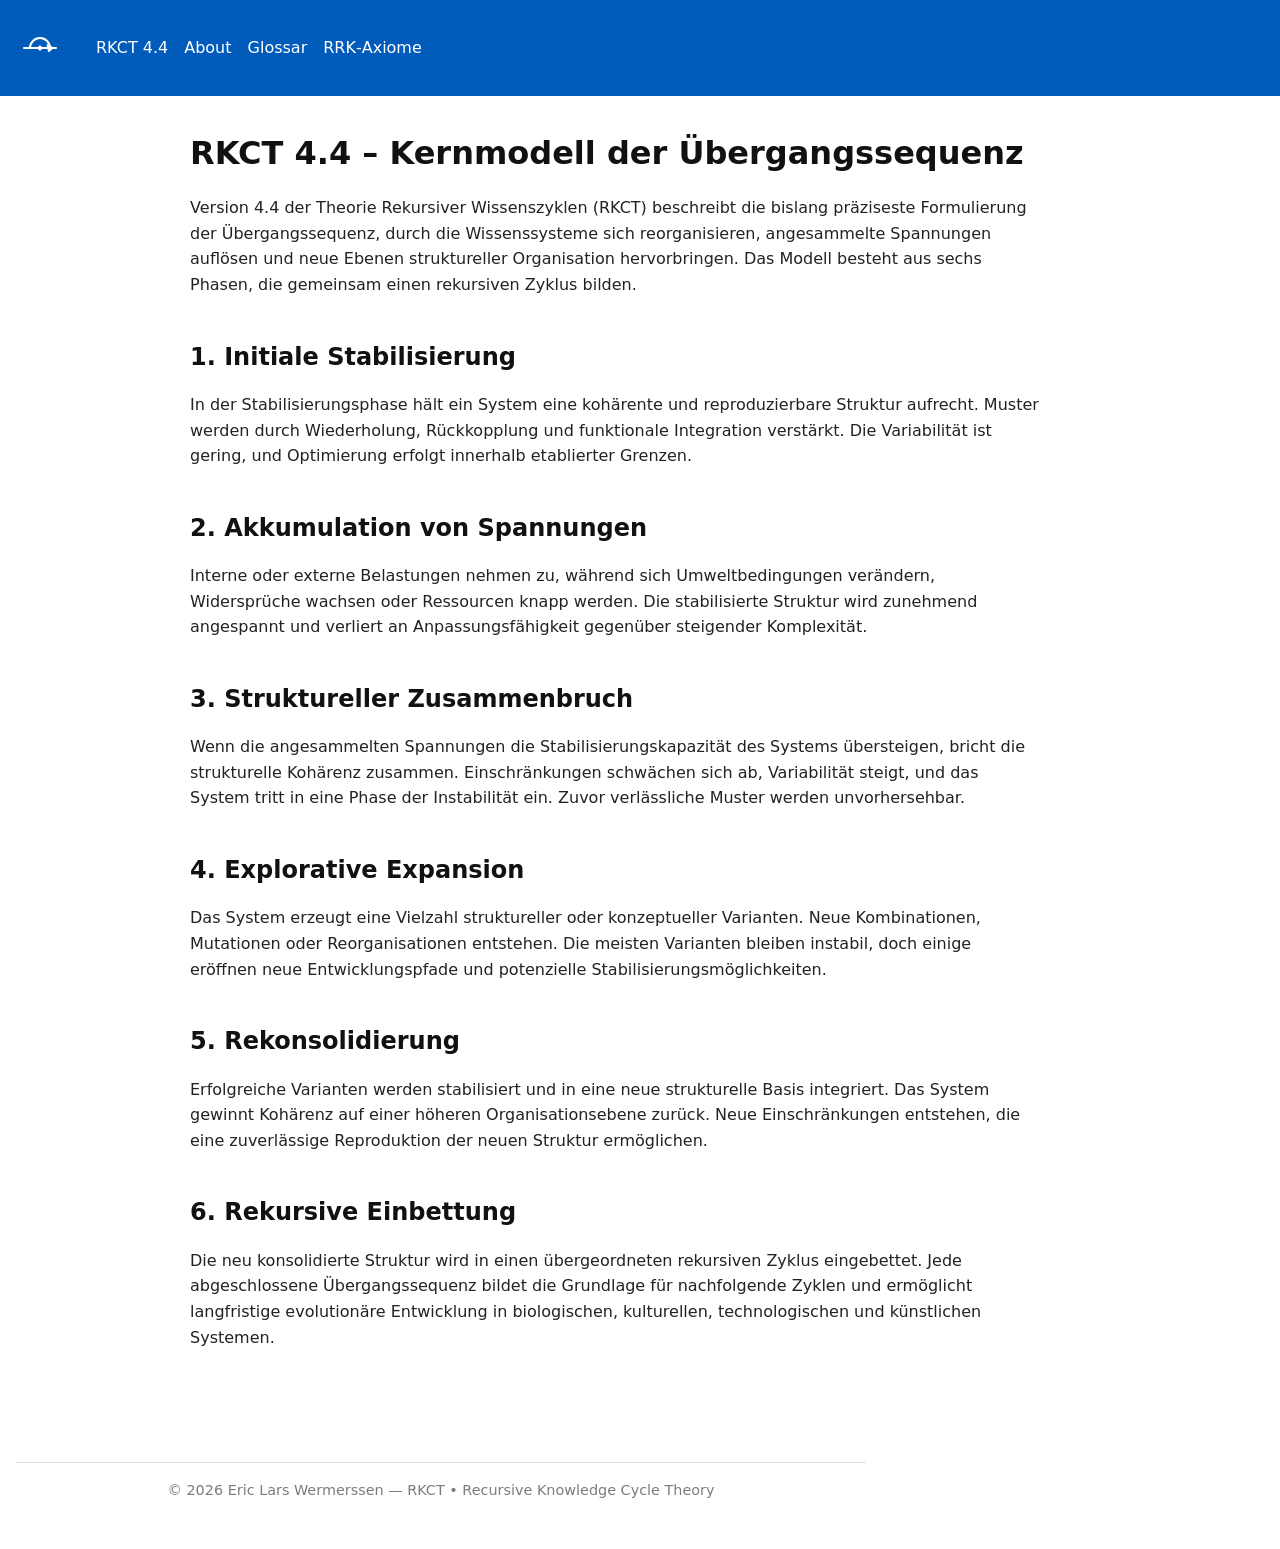
<file: de/rkct-4.4.html>
<!DOCTYPE html>
<html lang="de">
<head>
  <meta charset="UTF-8">
  <title>RKCT 4.4 – Kernmodell der Übergangssequenz</title>
  <link rel="stylesheet" href="../style.css">
</head>
<body>

<header>
  <nav>
    <img src="../logo.svg" class="rkct-logo" alt="RKCT Logo">
    <a href="rkct-4.4.html">RKCT 4.4</a>
    <a href="about.html">About</a>
    <a href="glossary.html">Glossar</a>
    <a href="../rrk-axioms.html">RRK‑Axiome</a>
  </nav>
</header>

<main>

  <h1>RKCT 4.4 – Kernmodell der Übergangssequenz</h1>

  <p>
    Version 4.4 der Theorie Rekursiver Wissenszyklen (RKCT) beschreibt die
    bislang präziseste Formulierung der Übergangssequenz, durch die
    Wissenssysteme sich reorganisieren, angesammelte Spannungen auflösen und
    neue Ebenen struktureller Organisation hervorbringen. Das Modell besteht aus
    sechs Phasen, die gemeinsam einen rekursiven Zyklus bilden.
  </p>

  <h2>1. Initiale Stabilisierung</h2>
  <p>
    In der Stabilisierungsphase hält ein System eine kohärente und reproduzierbare
    Struktur aufrecht. Muster werden durch Wiederholung, Rückkopplung und funktionale
    Integration verstärkt. Die Variabilität ist gering, und Optimierung erfolgt
    innerhalb etablierter Grenzen.
  </p>

  <h2>2. Akkumulation von Spannungen</h2>
  <p>
    Interne oder externe Belastungen nehmen zu, während sich Umweltbedingungen
    verändern, Widersprüche wachsen oder Ressourcen knapp werden. Die stabilisierte
    Struktur wird zunehmend angespannt und verliert an Anpassungsfähigkeit gegenüber
    steigender Komplexität.
  </p>

  <h2>3. Struktureller Zusammenbruch</h2>
  <p>
    Wenn die angesammelten Spannungen die Stabilisierungskapazität des Systems
    übersteigen, bricht die strukturelle Kohärenz zusammen. Einschränkungen
    schwächen sich ab, Variabilität steigt, und das System tritt in eine Phase
    der Instabilität ein. Zuvor verlässliche Muster werden unvorhersehbar.
  </p>

  <h2>4. Explorative Expansion</h2>
  <p>
    Das System erzeugt eine Vielzahl struktureller oder konzeptueller Varianten.
    Neue Kombinationen, Mutationen oder Reorganisationen entstehen. Die meisten
    Varianten bleiben instabil, doch einige eröffnen neue Entwicklungspfade und
    potenzielle Stabilisierungsmöglichkeiten.
  </p>

  <h2>5. Rekonsolidierung</h2>
  <p>
    Erfolgreiche Varianten werden stabilisiert und in eine neue strukturelle
    Basis integriert. Das System gewinnt Kohärenz auf einer höheren
    Organisationsebene zurück. Neue Einschränkungen entstehen, die eine
    zuverlässige Reproduktion der neuen Struktur ermöglichen.
  </p>

  <h2>6. Rekursive Einbettung</h2>
  <p>
    Die neu konsolidierte Struktur wird in einen übergeordneten rekursiven Zyklus
    eingebettet. Jede abgeschlossene Übergangssequenz bildet die Grundlage für
    nachfolgende Zyklen und ermöglicht langfristige evolutionäre Entwicklung in
    biologischen, kulturellen, technologischen und künstlichen Systemen.
  </p>

</main>

<footer>
  <p class="copyright">
    © 2026 Eric Lars Wermerssen — RKCT • Recursive Knowledge Cycle Theory
  </p>
</footer>

</body>
</html>
</file>
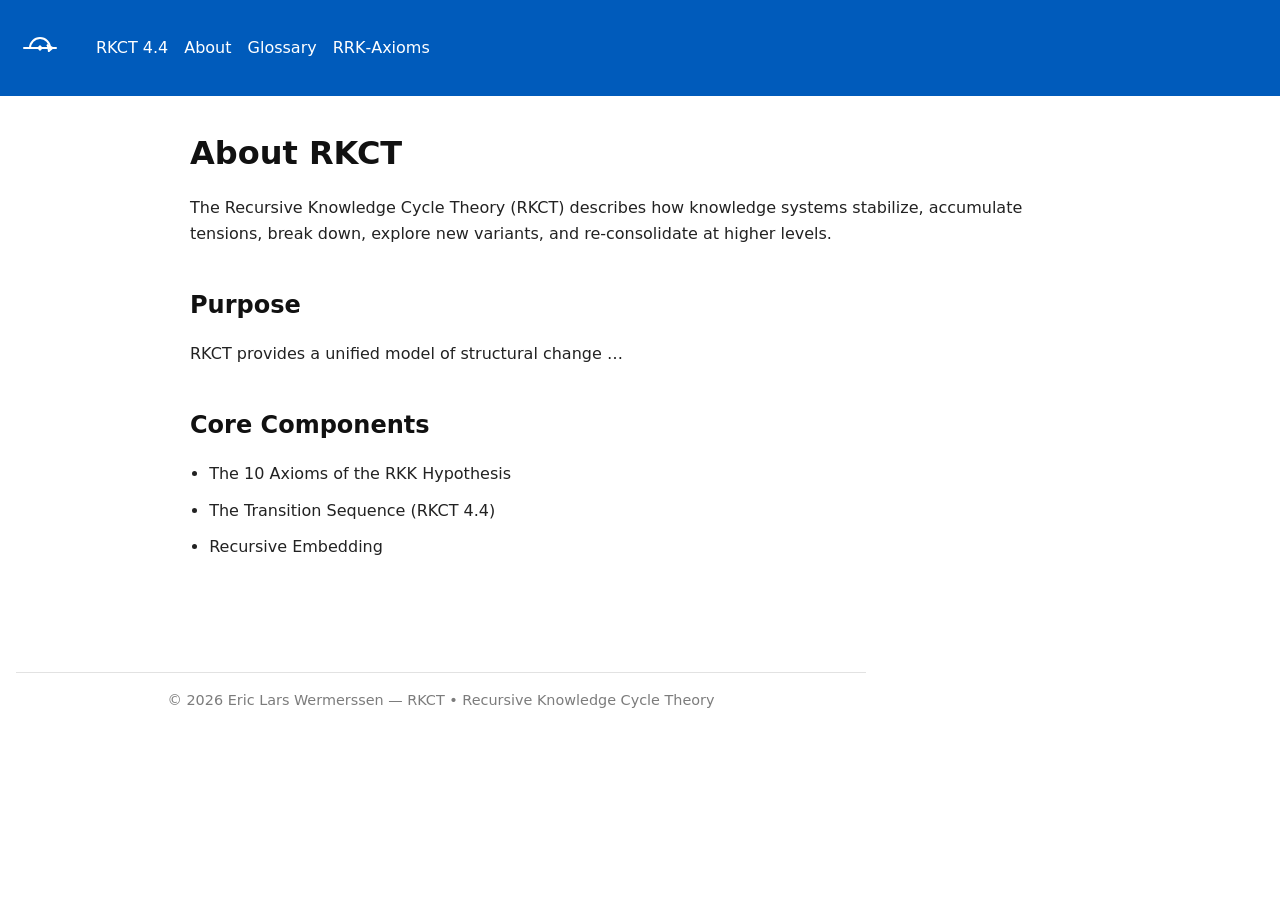
<file: en/about.html>
<!DOCTYPE html>
<html lang="en">
<head>
  <meta charset="UTF-8">
  <title>About RKCT</title>
  <link rel="stylesheet" href="../style.css">
</head>
<body>

<header>
  <nav>
    <img src="../logo.svg" class="rkct-logo" alt="RKCT Logo">
    <a href="rkct-4.4.html">RKCT 4.4</a>
    <a href="about.html">About</a>
    <a href="glossary.html">Glossary</a>
    <a href="../rrk-axioms-en.html">RRK‑Axioms</a>
  </nav>
</header>

<main>

  <h1>About RKCT</h1>

  <p>
    The Recursive Knowledge Cycle Theory (RKCT) describes how knowledge systems
    stabilize, accumulate tensions, break down, explore new variants, and
    re‑consolidate at higher levels.
  </p>

  <h2>Purpose</h2>
  <p>RKCT provides a unified model of structural change …</p>

  <h2>Core Components</h2>
  <ul>
    <li>The 10 Axioms of the RKK Hypothesis</li>
    <li>The Transition Sequence (RKCT 4.4)</li>
    <li>Recursive Embedding</li>
  </ul>

</main>

<footer>
  <p class="copyright">
    © 2026 Eric Lars Wermerssen — RKCT • Recursive Knowledge Cycle Theory
  </p>
</footer>

</body>
</html>
</file>
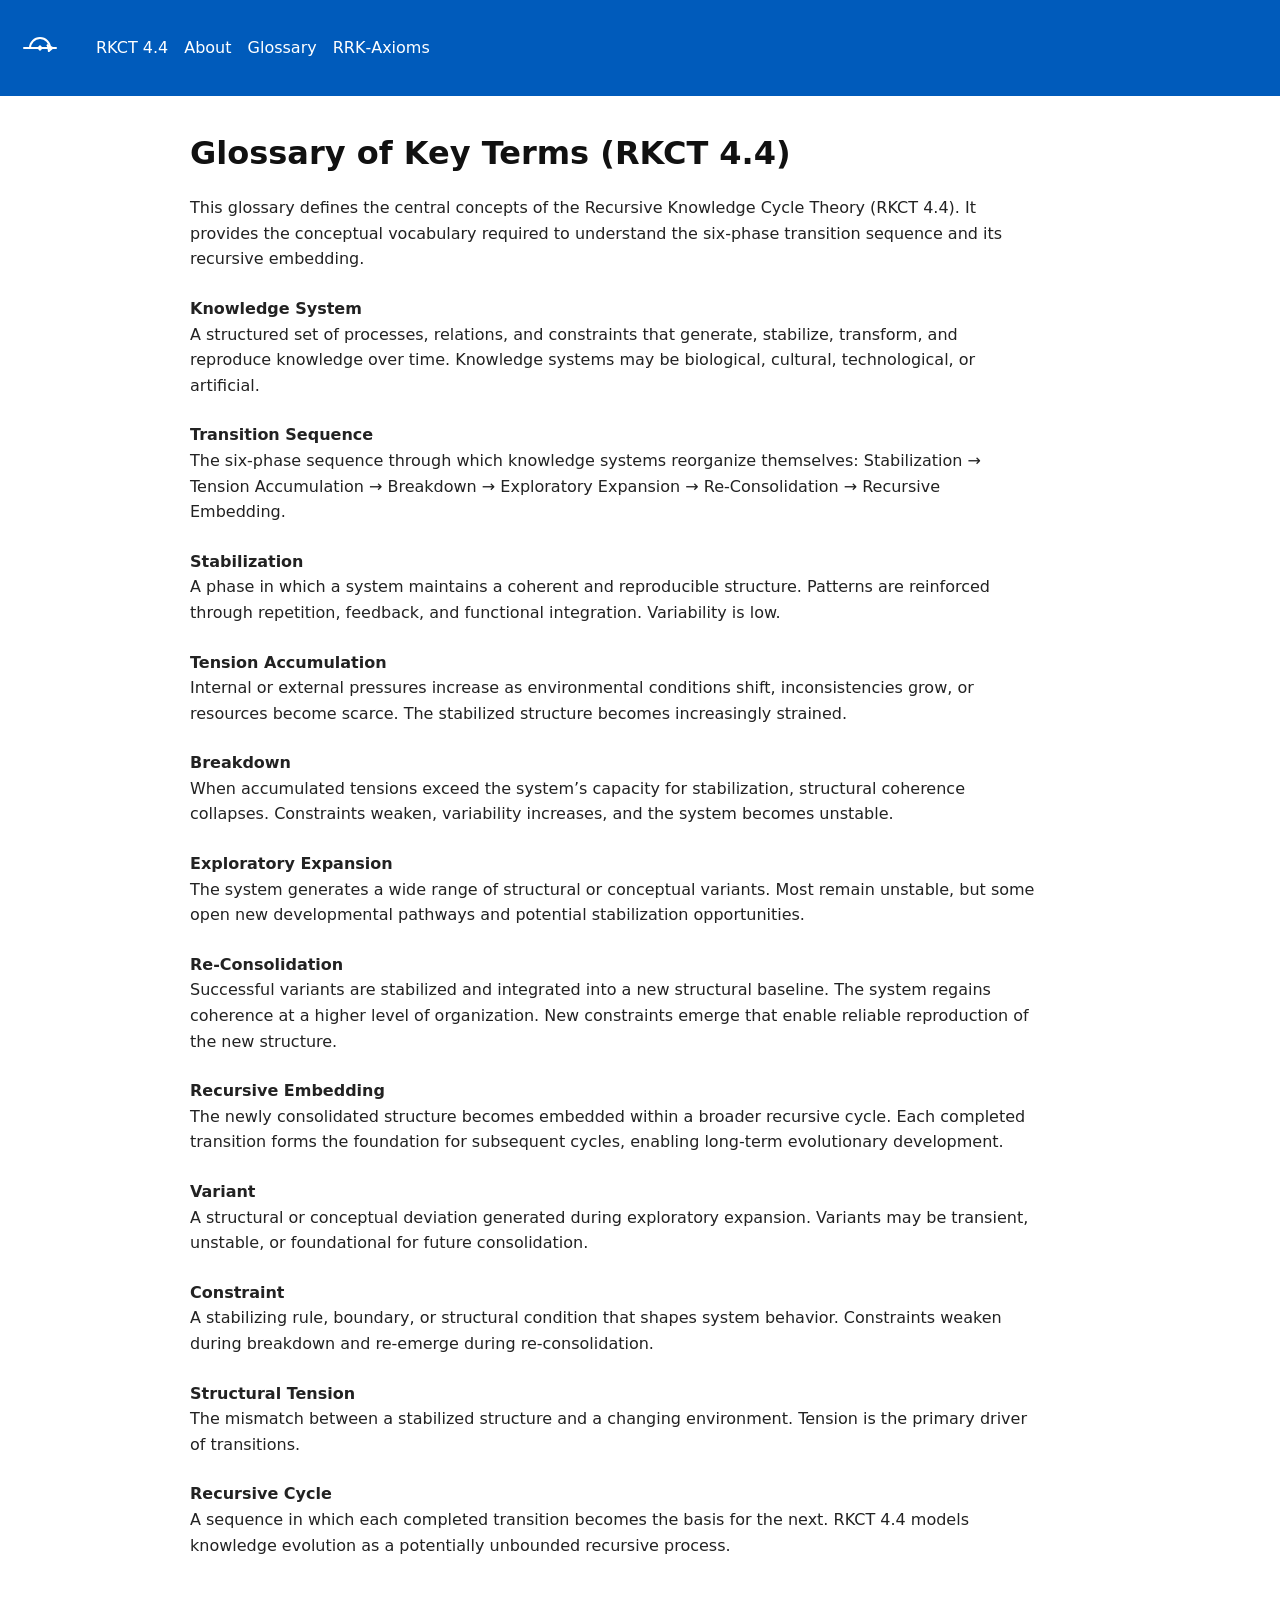
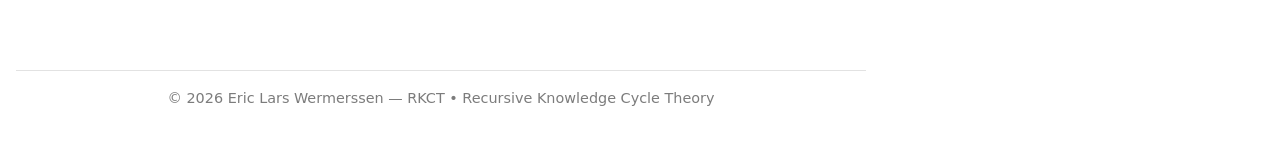
<file: en/glossary.html>
<!DOCTYPE html>
<html lang="en">
<head>
  <meta charset="UTF-8">
  <title>Glossary – RKCT 4.4</title>
  <link rel="stylesheet" href="../style.css">
</head>
<body>

<header>
  <nav>
    <img src="../logo.svg" class="rkct-logo" alt="RKCT Logo">
    <a href="rkct-4.4.html">RKCT 4.4</a>
    <a href="about.html">About</a>
    <a href="glossary.html">Glossary</a>
    <a href="../rrk-axioms-en.html">RRK‑Axioms</a>
  </nav>
</header>

<main>

  <h1>Glossary of Key Terms (RKCT 4.4)</h1>

  <p>
    This glossary defines the central concepts of the Recursive Knowledge Cycle Theory (RKCT 4.4).
    It provides the conceptual vocabulary required to understand the six‑phase transition
    sequence and its recursive embedding.
  </p>

  <dl>

    <dt><strong>Knowledge System</strong></dt>
    <dd>
      A structured set of processes, relations, and constraints that generate, stabilize,
      transform, and reproduce knowledge over time. Knowledge systems may be biological,
      cultural, technological, or artificial.
    </dd>

    <dt><strong>Transition Sequence</strong></dt>
    <dd>
      The six‑phase sequence through which knowledge systems reorganize themselves:
      Stabilization → Tension Accumulation → Breakdown → Exploratory Expansion →
      Re‑Consolidation → Recursive Embedding.
    </dd>

    <dt><strong>Stabilization</strong></dt>
    <dd>
      A phase in which a system maintains a coherent and reproducible structure.
      Patterns are reinforced through repetition, feedback, and functional integration.
      Variability is low.
    </dd>

    <dt><strong>Tension Accumulation</strong></dt>
    <dd>
      Internal or external pressures increase as environmental conditions shift,
      inconsistencies grow, or resources become scarce. The stabilized structure
      becomes increasingly strained.
    </dd>

    <dt><strong>Breakdown</strong></dt>
    <dd>
      When accumulated tensions exceed the system’s capacity for stabilization,
      structural coherence collapses. Constraints weaken, variability increases,
      and the system becomes unstable.
    </dd>

    <dt><strong>Exploratory Expansion</strong></dt>
    <dd>
      The system generates a wide range of structural or conceptual variants.
      Most remain unstable, but some open new developmental pathways and potential
      stabilization opportunities.
    </dd>

    <dt><strong>Re‑Consolidation</strong></dt>
    <dd>
      Successful variants are stabilized and integrated into a new structural baseline.
      The system regains coherence at a higher level of organization. New constraints
      emerge that enable reliable reproduction of the new structure.
    </dd>

    <dt><strong>Recursive Embedding</strong></dt>
    <dd>
      The newly consolidated structure becomes embedded within a broader recursive cycle.
      Each completed transition forms the foundation for subsequent cycles, enabling
      long‑term evolutionary development.
    </dd>

    <dt><strong>Variant</strong></dt>
    <dd>
      A structural or conceptual deviation generated during exploratory expansion.
      Variants may be transient, unstable, or foundational for future consolidation.
    </dd>

    <dt><strong>Constraint</strong></dt>
    <dd>
      A stabilizing rule, boundary, or structural condition that shapes system behavior.
      Constraints weaken during breakdown and re‑emerge during re‑consolidation.
    </dd>

    <dt><strong>Structural Tension</strong></dt>
    <dd>
      The mismatch between a stabilized structure and a changing environment.
      Tension is the primary driver of transitions.
    </dd>

    <dt><strong>Recursive Cycle</strong></dt>
    <dd>
      A sequence in which each completed transition becomes the basis for the next.
      RKCT 4.4 models knowledge evolution as a potentially unbounded recursive process.
    </dd>

  </dl>

</main>

<footer>
  <p class="copyright">
    © 2026 Eric Lars Wermerssen — RKCT • Recursive Knowledge Cycle Theory
  </p>
</footer>

</body>
</html>
</file>
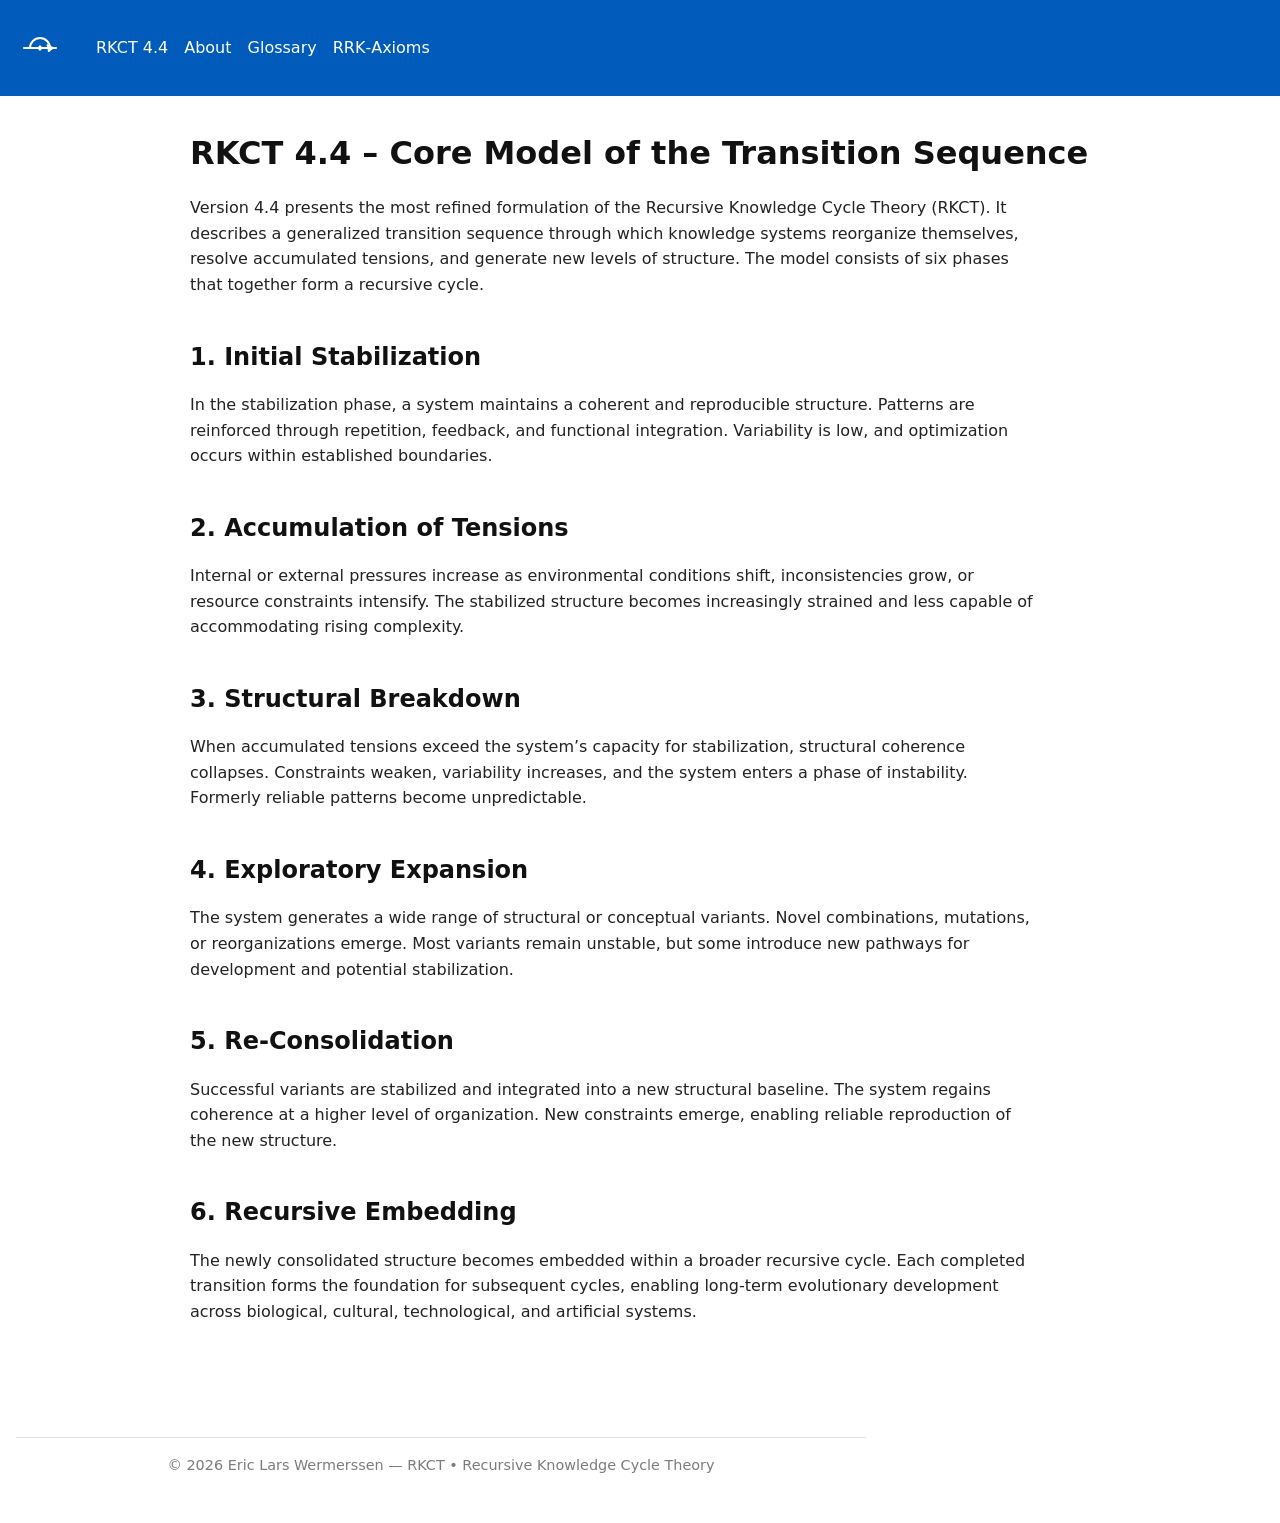
<file: en/rkct-4.4.html>
<!DOCTYPE html>
<html lang="en">
<head>
  <meta charset="UTF-8">
  <title>RKCT 4.4 – Core Model of the Transition Sequence</title>
  <link rel="stylesheet" href="../style.css">
</head>
<body>

<header>
  <nav>
    <img src="../logo.svg" class="rkct-logo" alt="RKCT Logo">
    <a href="rkct-4.4.html">RKCT 4.4</a>
    <a href="about.html">About</a>
    <a href="glossary.html">Glossary</a>
    <a href="../rrk-axioms-en.html">RRK‑Axioms</a>
  </nav>
</header>

<main>

  <h1>RKCT 4.4 – Core Model of the Transition Sequence</h1>

  <p>
    Version 4.4 presents the most refined formulation of the Recursive Knowledge
    Cycle Theory (RKCT). It describes a generalized transition sequence through
    which knowledge systems reorganize themselves, resolve accumulated tensions,
    and generate new levels of structure. The model consists of six phases that
    together form a recursive cycle.
  </p>

  <h2>1. Initial Stabilization</h2>
  <p>
    In the stabilization phase, a system maintains a coherent and reproducible
    structure. Patterns are reinforced through repetition, feedback, and
    functional integration. Variability is low, and optimization occurs within
    established boundaries.
  </p>

  <h2>2. Accumulation of Tensions</h2>
  <p>
    Internal or external pressures increase as environmental conditions shift,
    inconsistencies grow, or resource constraints intensify. The stabilized
    structure becomes increasingly strained and less capable of accommodating
    rising complexity.
  </p>

  <h2>3. Structural Breakdown</h2>
  <p>
    When accumulated tensions exceed the system’s capacity for stabilization,
    structural coherence collapses. Constraints weaken, variability increases,
    and the system enters a phase of instability. Formerly reliable patterns
    become unpredictable.
  </p>

  <h2>4. Exploratory Expansion</h2>
  <p>
    The system generates a wide range of structural or conceptual variants.
    Novel combinations, mutations, or reorganizations emerge. Most variants
    remain unstable, but some introduce new pathways for development and
    potential stabilization.
  </p>

  <h2>5. Re‑Consolidation</h2>
  <p>
    Successful variants are stabilized and integrated into a new structural
    baseline. The system regains coherence at a higher level of organization.
    New constraints emerge, enabling reliable reproduction of the new structure.
  </p>

  <h2>6. Recursive Embedding</h2>
  <p>
    The newly consolidated structure becomes embedded within a broader recursive
    cycle. Each completed transition forms the foundation for subsequent cycles,
    enabling long‑term evolutionary development across biological, cultural,
    technological, and artificial systems.
  </p>

</main>

<footer>
  <p class="copyright">
    © 2026 Eric Lars Wermerssen — RKCT • Recursive Knowledge Cycle Theory
  </p>
</footer>

</body>
</html>
</file>
<file: style.css>
/* =========================================================
   GLOBAL LAYOUT
   ========================================================= */

body {
    font-family: system-ui, sans-serif;
    margin: 0;
    padding: 0;
    line-height: 1.6;
    color: #222;
    background: #fff;
}

main {
    max-width: 900px;
    margin: 2rem auto;
    padding: 0 1rem;
}


/* =========================================================
   HEADER + NAVIGATION + LOGO
   ========================================================= */

header {
    background: #005bbb; /* RKCT-Blau */
    padding: 1.5rem 1rem;
}

/* Logo + Navigation in einer Zeile */
header nav {
    display: flex;
    align-items: center;
    gap: 1rem;
}

/* Links im Header */
.rkct-logo {
    height: 48px;
    margin-right: 1rem;
    vertical-align: middle;
}

/* Navigation */
header nav a {
    color: white;
    text-decoration: none;
    font-weight: 500;
    transition: opacity 0.2s ease;
}

header nav a:hover {
    opacity: 0.7;
}


/* =========================================================
   HEADINGS
   ========================================================= */

h1, h2, h3 {
    font-weight: 600;
    color: #111;
}

h1 {
    margin-top: 0;
    margin-bottom: 1rem;
}

h2 {
    margin-top: 2.5rem;
    margin-bottom: 1rem;
}

h3 {
    margin-top: 1.8rem;
    margin-bottom: 0.5rem;
}


/* =========================================================
   TEXT + LISTS
   ========================================================= */

p {
    max-width: 850px;
}

ul, ol {
    padding-left: 1.2rem;
    max-width: 850px;
}

li {
    margin-bottom: 0.7rem;
}


/* =========================================================
   DEFINITION LISTS (Glossar)
   ========================================================= */

dl {
    max-width: 850px;
}

dt {
    font-weight: 600;
    margin-top: 1.5rem;
}

dd {
    margin-left: 0;
    margin-bottom: 1rem;
}


/* =========================================================
   SECTIONS + DIVIDERS
   ========================================================= */

section {
    margin: 2rem auto;
    padding: 0 1rem;
}

hr {
    margin: 3rem 0;
    border: none;
    border-top: 1px solid #ccc;
}


/* =========================================================
   FOOTER
   ========================================================= */

footer {
    text-align: center;
    padding: 2rem 1rem;
    margin-top: 3rem;
    color: #666;
    font-size: 0.9rem;
}

/* Einheitlicher RKCT-Copyright-Stil */
footer p {
    display: block;
    text-align: center;
    margin-top: 2rem;
    padding-top: 1rem;
    border-top: 1px solid #ddd;
    font-size: 0.9rem;
    color: #666;
    opacity: 0.85;
}
</file>
